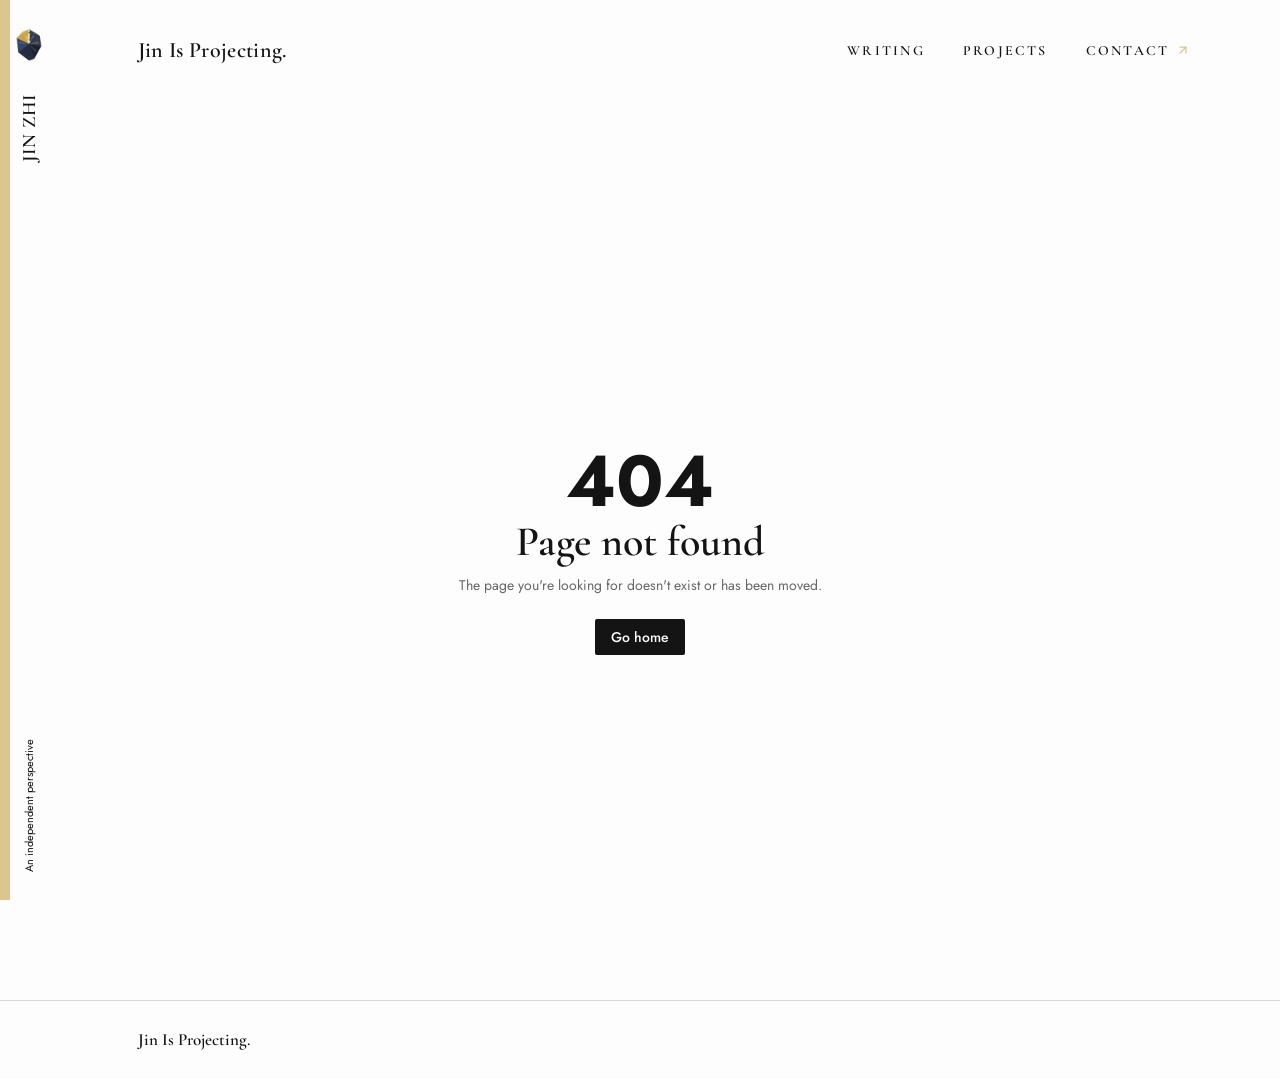
<file: index.html>
<!DOCTYPE html><html lang="en"><head><meta charSet="utf-8"/><meta name="viewport" content="width=device-width, initial-scale=1"/><link rel="preload" as="image" href="/images/jin-zhi-logo.png"/><link rel="preload" as="image" href="/images/jin-zhi-portrait-final.png" fetchPriority="high"/><link rel="stylesheet" href="/assets/styles-DPzGCsmP.css" data-precedence="default"/><link rel="stylesheet" href="https://fonts.googleapis.com/css2?family=Cormorant+Garamond:ital,wght@0,400;0,500;0,600;1,500;1,600&amp;family=Jost:wght@400;500;600&amp;display=swap" data-precedence="default"/><title>Jin Zhi</title><meta name="author" content="Jin Zhi"/><meta name="description" content="Jin Zhi — cross-border private-market investing, venture capital, and entrepreneurship."/><meta property="og:title" content="Jin Zhi"/><meta property="og:description" content="An independent perspective on capital, markets, and building businesses."/><meta property="og:type" content="website"/><meta name="twitter:card" content="summary_large_image"/><link rel="modulepreload" href="/assets/index-2A2BL5ZS.js"/><link rel="modulepreload" href="/assets/button-BegHO7_R.js"/><link rel="modulepreload" href="/assets/writing_._slug-DLvlsj9H.js"/><link rel="modulepreload" href="/assets/preload-helper-8XwFB1vK.js"/><link rel="modulepreload" href="/assets/useMatch-ZSYUp_wo.js"/><link rel="modulepreload" href="/assets/writing-dgjaI4VH.js"/><link rel="modulepreload" href="/assets/routes-e1WVbTnw.js"/><link rel="modulepreload" href="/assets/writing-index-DXWH7RL2.js"/><link rel="icon" href="/favicon.png" type="image/png"/><link rel="icon" href="/favicon.ico" sizes="48x48"/><link rel="apple-touch-icon" href="/apple-touch-icon.png"/><link rel="preconnect" href="https://fonts.googleapis.com"/><link rel="preconnect" href="https://fonts.gstatic.com" crossorigin="anonymous"/></head><body><a class="site-spine active" aria-label="Jin Zhi home" href="/" data-status="active" aria-current="page"><span aria-hidden="true"><img class="spine-logo" src="/images/jin-zhi-logo.png" alt=""/></span><span>JIN ZHI</span><span class="spine-caption">An independent perspective</span></a><header class="site-header"><a class="wordmark active" href="/" data-status="active" aria-current="page">Jin Is Projecting.</a><nav aria-label="Main navigation" class="site-nav"><a class="nav-link" href="/writing/">Writing</a><a class="nav-link" href="/projects/">Projects</a><a class="nav-link nav-contact active" href="/#connect" data-status="active" aria-current="page">Contact<svg xmlns="http://www.w3.org/2000/svg" width="14" height="14" viewBox="0 0 24 24" fill="none" stroke="currentColor" stroke-width="2.25" stroke-linecap="round" stroke-linejoin="round" class="lucide lucide-arrow-up-right" aria-hidden="true"><path d="M7 7h10v10"></path><path d="M7 17 17 7"></path></svg></a></nav><button class="inline-flex items-center justify-center gap-2 whitespace-nowrap rounded-md text-sm font-medium cursor-pointer transition-colors focus-visible:outline-none focus-visible:ring-1 focus-visible:ring-ring disabled:pointer-events-none disabled:opacity-50 disabled:cursor-not-allowed [&amp;_svg]:pointer-events-none [&amp;_svg]:size-4 [&amp;_svg]:shrink-0 hover:bg-accent hover:text-accent-foreground h-9 w-9 mobile-menu" aria-label="Open menu" aria-expanded="false"><svg xmlns="http://www.w3.org/2000/svg" width="24" height="24" viewBox="0 0 24 24" fill="none" stroke="currentColor" stroke-width="2" stroke-linecap="round" stroke-linejoin="round" class="lucide lucide-menu" aria-hidden="true"><path d="M4 5h16"></path><path d="M4 12h16"></path><path d="M4 19h16"></path></svg></button></header><!--$--><main class="personal-home"><section class="personal-intro" aria-labelledby="personal-name"><h1 id="personal-name" aria-label="Jin Zhi"><span aria-hidden="true"><span class="name-j">J</span><span class="name-i name-i-first">ı</span>n Zh<span class="name-i">ı</span><span class="name-period" aria-hidden="true"></span></span></h1><div class="intro-bottom"><div class="intro-statement"><p>I’m Jin.</p><p>I’m drawn to the intersection of capital, technology, and human ambition, especially across <a href="/writing/?category=cross-border">Asia and the US</a>.</p><p>What I’ve done and what I’m still <span class="intro-nobreak">working toward span</span><br/>consulting, startups, international economic policy, <span class="intro-nobreak">and private market investing.</span></p><p>Here, I share my <a href="/projects/">ideas</a>, <a href="/writing/">observations</a>, and <a href="/writing/">memes</a> along the way.</p></div><div class="portrait-column"><div class="portrait-space"><img class="portrait-image" src="/images/jin-zhi-portrait-final.png" alt="Jin Zhi" width="1080" height="1445" fetchPriority="high"/></div><div class="portrait-social"><a class="social-item" href="https://www.linkedin.com/in/jin-zhi" target="_blank" rel="noreferrer"><svg xmlns="http://www.w3.org/2000/svg" width="15" height="15" viewBox="0 0 24 24" fill="none" stroke="currentColor" stroke-width="2" stroke-linecap="round" stroke-linejoin="round" class="lucide lucide-linkedin" aria-hidden="true"><path d="M16 8a6 6 0 0 1 6 6v7h-4v-7a2 2 0 0 0-2-2 2 2 0 0 0-2 2v7h-4v-7a6 6 0 0 1 6-6z"></path><rect width="4" height="12" x="2" y="9"></rect><circle cx="4" cy="4" r="2"></circle></svg>LinkedIn</a><a class="social-item" href="mailto:jz3938@columbia.edu"><svg xmlns="http://www.w3.org/2000/svg" width="15" height="15" viewBox="0 0 24 24" fill="none" stroke="currentColor" stroke-width="2" stroke-linecap="round" stroke-linejoin="round" class="lucide lucide-mail" aria-hidden="true"><path d="m22 7-8.991 5.727a2 2 0 0 1-2.009 0L2 7"></path><rect x="2" y="4" width="20" height="16" rx="2"></rect></svg>Email</a><a class="social-item" href="https://substack.com/@jinssesame" target="_blank" rel="noreferrer"><svg viewBox="0 0 24 24" width="14" height="14" fill="currentColor" aria-hidden="true"><path d="M22.539 8.242H1.46V5.406h21.08v2.836zM1.46 10.812V24L12 18.11 22.54 24V10.812H1.46zM22.54 0H1.46v2.836h21.08V0z"></path></svg>Substack</a><a class="social-item" href="https://www.instagram.com/jinzhi0107/" target="_blank" rel="noreferrer"><svg xmlns="http://www.w3.org/2000/svg" width="15" height="15" viewBox="0 0 24 24" fill="none" stroke="currentColor" stroke-width="2" stroke-linecap="round" stroke-linejoin="round" class="lucide lucide-instagram" aria-hidden="true"><rect width="20" height="20" x="2" y="2" rx="5" ry="5"></rect><path d="M16 11.37A4 4 0 1 1 12.63 8 4 4 0 0 1 16 11.37z"></path><line x1="17.5" x2="17.51" y1="6.5" y2="6.5"></line></svg>Instagram</a><a class="social-item" href="https://x.com/JinZhi_NYC" target="_blank" rel="noreferrer"><svg viewBox="0 0 24 24" width="14" height="14" fill="currentColor" aria-hidden="true"><path d="M18.244 2.25h3.308l-7.227 8.26 8.502 11.24H16.17l-5.214-6.817L4.99 21.75H1.68l7.73-8.835L1.254 2.25H8.08l4.713 6.231 5.45-6.231Zm-1.161 17.52h1.833L7.084 4.126H5.117l11.966 15.644Z"></path></svg>X</a><button type="button" class="social-item" title="WeChat ID: JinChih0107 — click to copy" aria-label="Copy WeChat ID JinChih0107 to clipboard"><svg viewBox="0 0 24 24" width="15" height="15" fill="currentColor" aria-hidden="true"><path d="M8.691 2.188C3.891 2.188 0 5.476 0 9.53c0 2.212 1.17 4.203 3.002 5.55a.59.59 0 0 1 .213.665l-.39 1.48c-.019.07-.048.141-.048.213 0 .163.13.295.29.295a.326.326 0 0 0 .167-.054l1.903-1.114a.864.864 0 0 1 .717-.098 10.16 10.16 0 0 0 2.837.403c.276 0 .543-.027.811-.05-.857-2.578.157-4.972 1.932-6.446 1.703-1.415 3.882-1.98 5.853-1.838-.576-3.583-4.196-6.348-8.596-6.348zM5.785 5.991c.642 0 1.162.529 1.162 1.18a1.17 1.17 0 0 1-1.162 1.178A1.17 1.17 0 0 1 4.623 7.17c0-.651.52-1.18 1.162-1.18zm5.813 0c.642 0 1.162.529 1.162 1.18a1.17 1.17 0 0 1-1.162 1.178 1.17 1.17 0 0 1-1.162-1.178c0-.651.52-1.18 1.162-1.18zm5.34 2.867c-1.797-.052-3.746.512-5.28 1.786-1.72 1.428-2.687 3.72-1.78 6.22.942 2.453 3.666 4.229 6.884 4.229.826 0 1.622-.12 2.361-.336a.722.722 0 0 1 .598.082l1.584.926a.272.272 0 0 0 .14.047c.134 0 .24-.111.24-.247 0-.06-.023-.12-.038-.177l-.327-1.233a.582.582 0 0 1-.023-.156.49.49 0 0 1 .201-.398C23.024 18.48 24 16.82 24 14.98c0-3.21-2.931-5.837-6.656-6.088V8.89c-.135-.01-.27-.027-.407-.03zm-2.53 3.274c.535 0 .969.44.969.982a.976.976 0 0 1-.969.983.976.976 0 0 1-.969-.983c0-.542.434-.982.97-.982zm4.844 0c.535 0 .969.44.969.982a.976.976 0 0 1-.969.983.976.976 0 0 1-.969-.983c0-.542.434-.982.969-.982z"></path></svg>WeChat</button></div></div></div></section><section class="home-archive" aria-labelledby="archive-title"><div class="archive-top"><span class="eyebrow" id="archive-title">The index</span></div><div class="archive-columns"><section class="archive-column"><a class="inline-flex items-center justify-center gap-2 whitespace-nowrap rounded-md text-sm font-medium cursor-pointer transition-colors focus-visible:outline-none focus-visible:ring-1 focus-visible:ring-ring disabled:pointer-events-none disabled:opacity-50 disabled:cursor-not-allowed [&amp;_svg]:pointer-events-none [&amp;_svg]:size-4 [&amp;_svg]:shrink-0 text-primary underline-offset-4 hover:underline h-9 px-4 py-2 archive-link" href="/writing/"><h2>Writing</h2><svg xmlns="http://www.w3.org/2000/svg" width="24" height="24" viewBox="0 0 24 24" fill="none" stroke="currentColor" stroke-width="2" stroke-linecap="round" stroke-linejoin="round" class="lucide lucide-arrow-up-right" aria-hidden="true"><path d="M7 7h10v10"></path><path d="M7 17 17 7"></path></svg></a><div class="writing-index"><nav class="writing-categories" aria-label="Article categories"><a class="inline-flex items-center justify-center gap-2 whitespace-nowrap rounded-md text-sm font-medium cursor-pointer transition-colors focus-visible:outline-none focus-visible:ring-1 focus-visible:ring-ring disabled:pointer-events-none disabled:opacity-50 disabled:cursor-not-allowed [&amp;_svg]:pointer-events-none [&amp;_svg]:size-4 [&amp;_svg]:shrink-0 text-primary underline-offset-4 hover:underline h-9 px-4 py-2 category-link" href="/writing/?category=cross-border">Cross-border Observations<svg xmlns="http://www.w3.org/2000/svg" width="24" height="24" viewBox="0 0 24 24" fill="none" stroke="currentColor" stroke-width="2" stroke-linecap="round" stroke-linejoin="round" class="lucide lucide-arrow-up-right" aria-hidden="true"><path d="M7 7h10v10"></path><path d="M7 17 17 7"></path></svg></a><a class="inline-flex items-center justify-center gap-2 whitespace-nowrap rounded-md text-sm font-medium cursor-pointer transition-colors focus-visible:outline-none focus-visible:ring-1 focus-visible:ring-ring disabled:pointer-events-none disabled:opacity-50 disabled:cursor-not-allowed [&amp;_svg]:pointer-events-none [&amp;_svg]:size-4 [&amp;_svg]:shrink-0 text-primary underline-offset-4 hover:underline h-9 px-4 py-2 category-link" href="/writing/?category=companies">Company Observations<svg xmlns="http://www.w3.org/2000/svg" width="24" height="24" viewBox="0 0 24 24" fill="none" stroke="currentColor" stroke-width="2" stroke-linecap="round" stroke-linejoin="round" class="lucide lucide-arrow-up-right" aria-hidden="true"><path d="M7 7h10v10"></path><path d="M7 17 17 7"></path></svg></a><a class="inline-flex items-center justify-center gap-2 whitespace-nowrap rounded-md text-sm font-medium cursor-pointer transition-colors focus-visible:outline-none focus-visible:ring-1 focus-visible:ring-ring disabled:pointer-events-none disabled:opacity-50 disabled:cursor-not-allowed [&amp;_svg]:pointer-events-none [&amp;_svg]:size-4 [&amp;_svg]:shrink-0 text-primary underline-offset-4 hover:underline h-9 px-4 py-2 category-link" href="/writing/?category=personal">Personal Essays<svg xmlns="http://www.w3.org/2000/svg" width="24" height="24" viewBox="0 0 24 24" fill="none" stroke="currentColor" stroke-width="2" stroke-linecap="round" stroke-linejoin="round" class="lucide lucide-arrow-up-right" aria-hidden="true"><path d="M7 7h10v10"></path><path d="M7 17 17 7"></path></svg></a></nav></div></section><section class="archive-column"><a class="inline-flex items-center justify-center gap-2 whitespace-nowrap rounded-md text-sm font-medium cursor-pointer transition-colors focus-visible:outline-none focus-visible:ring-1 focus-visible:ring-ring disabled:pointer-events-none disabled:opacity-50 disabled:cursor-not-allowed [&amp;_svg]:pointer-events-none [&amp;_svg]:size-4 [&amp;_svg]:shrink-0 text-primary underline-offset-4 hover:underline h-9 px-4 py-2 archive-link" href="/projects/"><h2>Projects</h2><svg xmlns="http://www.w3.org/2000/svg" width="24" height="24" viewBox="0 0 24 24" fill="none" stroke="currentColor" stroke-width="2" stroke-linecap="round" stroke-linejoin="round" class="lucide lucide-arrow-up-right" aria-hidden="true"><path d="M7 7h10v10"></path><path d="M7 17 17 7"></path></svg></a><div class="project-entries"><a class="project-entry" href="/projects/#bluelink"><span>BlueLink</span><span class="project-end"><small>Project details</small><svg xmlns="http://www.w3.org/2000/svg" width="18" height="18" viewBox="0 0 24 24" fill="none" stroke="currentColor" stroke-width="2" stroke-linecap="round" stroke-linejoin="round" class="lucide lucide-arrow-up-right" aria-hidden="true"><path d="M7 7h10v10"></path><path d="M7 17 17 7"></path></svg></span></a><a class="project-entry" href="/projects/#lumestone"><span>Lumestone</span><span class="project-end"><small>Project details</small><svg xmlns="http://www.w3.org/2000/svg" width="18" height="18" viewBox="0 0 24 24" fill="none" stroke="currentColor" stroke-width="2" stroke-linecap="round" stroke-linejoin="round" class="lucide lucide-arrow-up-right" aria-hidden="true"><path d="M7 7h10v10"></path><path d="M7 17 17 7"></path></svg></span></a></div></section></div><div class="archive-recent"><section class="recent-writing has-articles" aria-label="Recent articles"><div class="recent-heading"><h3><a href="/writing/">Recent articles</a></h3></div><div class="article-entries"><a class="inline-flex items-center justify-center gap-2 whitespace-nowrap rounded-md text-sm font-medium cursor-pointer transition-colors focus-visible:outline-none focus-visible:ring-1 focus-visible:ring-ring disabled:pointer-events-none disabled:opacity-50 disabled:cursor-not-allowed [&amp;_svg]:pointer-events-none [&amp;_svg]:size-4 [&amp;_svg]:shrink-0 text-primary underline-offset-4 hover:underline h-9 px-4 py-2 article-entry" href="/writing/invertix-ai-workers-in-energy/"><span><span class="article-entry-title">A First Look at Invertix: Betting on AI Workers in Energy</span><span class="article-entry-meta">Company Observations<!-- --> · <time dateTime="2026-10-26">October 26, 2026</time></span></span><svg xmlns="http://www.w3.org/2000/svg" width="24" height="24" viewBox="0 0 24 24" fill="none" stroke="currentColor" stroke-width="2" stroke-linecap="round" stroke-linejoin="round" class="lucide lucide-arrow-up-right" aria-hidden="true"><path d="M7 7h10v10"></path><path d="M7 17 17 7"></path></svg></a><a class="inline-flex items-center justify-center gap-2 whitespace-nowrap rounded-md text-sm font-medium cursor-pointer transition-colors focus-visible:outline-none focus-visible:ring-1 focus-visible:ring-ring disabled:pointer-events-none disabled:opacity-50 disabled:cursor-not-allowed [&amp;_svg]:pointer-events-none [&amp;_svg]:size-4 [&amp;_svg]:shrink-0 text-primary underline-offset-4 hover:underline h-9 px-4 py-2 article-entry" href="/writing/yc-fall-2026-screen/"><span><span class="article-entry-title">I Screened YC&#x27;s Fall 2026 Batch: 142 In, 5 Out</span><span class="article-entry-meta">Company Observations<!-- --> · <time dateTime="2026-10-18">October 18, 2026</time></span></span><svg xmlns="http://www.w3.org/2000/svg" width="24" height="24" viewBox="0 0 24 24" fill="none" stroke="currentColor" stroke-width="2" stroke-linecap="round" stroke-linejoin="round" class="lucide lucide-arrow-up-right" aria-hidden="true"><path d="M7 7h10v10"></path><path d="M7 17 17 7"></path></svg></a></div></section></div></section><section class="home-connect" id="connect" aria-labelledby="connect-title"><div class="connect-head"><span class="eyebrow">An open conversation</span><h2 id="connect-title">Let’s connect.</h2><p>Across markets, ideas, and new possibilities.</p></div><div class="contact-layout"><section class="contact-options"><span class="eyebrow">FIND A TIME</span><h2>A meeting of minds.</h2><p>Investing, building, or a different point of view.</p><a href="https://calendly.com/jinzhi/coffee-chat" target="_blank" rel="noreferrer" class="inline-flex items-center justify-center gap-2 whitespace-nowrap rounded-md text-sm font-medium cursor-pointer transition-colors focus-visible:outline-none focus-visible:ring-1 focus-visible:ring-ring disabled:pointer-events-none disabled:opacity-50 disabled:cursor-not-allowed [&amp;_svg]:pointer-events-none [&amp;_svg]:size-4 [&amp;_svg]:shrink-0 border border-input bg-background shadow-sm hover:bg-accent hover:text-accent-foreground h-9 px-4 py-2"><svg xmlns="http://www.w3.org/2000/svg" width="16" height="16" viewBox="0 0 24 24" fill="none" stroke="currentColor" stroke-width="2" stroke-linecap="round" stroke-linejoin="round" class="lucide lucide-calendar-days" aria-hidden="true"><path d="M8 2v4"></path><path d="M16 2v4"></path><rect width="18" height="18" x="3" y="4" rx="2"></rect><path d="M3 10h18"></path><path d="M8 14h.01"></path><path d="M12 14h.01"></path><path d="M16 14h.01"></path><path d="M8 18h.01"></path><path d="M12 18h.01"></path><path d="M16 18h.01"></path></svg>Book a conversation<svg xmlns="http://www.w3.org/2000/svg" width="16" height="16" viewBox="0 0 24 24" fill="none" stroke="currentColor" stroke-width="2" stroke-linecap="round" stroke-linejoin="round" class="lucide lucide-arrow-up-right" aria-hidden="true"><path d="M7 7h10v10"></path><path d="M7 17 17 7"></path></svg></a></section><section class="contact-message"><span class="eyebrow">DROP A NOTE</span><h2>What’s on your mind?</h2><form><div class="contact-form-row"><div><label class="text-sm font-medium leading-none peer-disabled:cursor-not-allowed peer-disabled:opacity-70" for="contact-name">Name</label><input class="flex h-9 w-full rounded-md border border-input bg-transparent px-3 py-1 text-base shadow-sm transition-colors file:border-0 file:bg-transparent file:text-sm file:font-medium file:text-foreground placeholder:text-muted-foreground focus-visible:outline-none focus-visible:ring-1 focus-visible:ring-ring disabled:cursor-not-allowed disabled:opacity-50 md:text-sm" id="contact-name" autoComplete="name" placeholder="Your name" name="name"/></div><div><label class="text-sm font-medium leading-none peer-disabled:cursor-not-allowed peer-disabled:opacity-70" for="contact-email">Email</label><input type="email" class="flex h-9 w-full rounded-md border border-input bg-transparent px-3 py-1 text-base shadow-sm transition-colors file:border-0 file:bg-transparent file:text-sm file:font-medium file:text-foreground placeholder:text-muted-foreground focus-visible:outline-none focus-visible:ring-1 focus-visible:ring-ring disabled:cursor-not-allowed disabled:opacity-50 md:text-sm" id="contact-email" autoComplete="email" placeholder="you@example.com" name="email"/></div></div><div><label class="text-sm font-medium leading-none peer-disabled:cursor-not-allowed peer-disabled:opacity-70" for="contact-message">Message</label><textarea class="flex min-h-[60px] w-full rounded-md border border-input bg-transparent px-3 py-2 text-base shadow-sm placeholder:text-muted-foreground focus-visible:outline-none focus-visible:ring-1 focus-visible:ring-ring disabled:cursor-not-allowed disabled:opacity-50 md:text-sm" id="contact-message" name="message" rows="5" placeholder="Your thoughts, question, or introduction…"></textarea></div><div class="contact-submit"><button class="inline-flex items-center justify-center gap-2 whitespace-nowrap rounded-md text-sm font-medium cursor-pointer transition-colors focus-visible:outline-none focus-visible:ring-1 focus-visible:ring-ring disabled:pointer-events-none disabled:opacity-50 disabled:cursor-not-allowed [&amp;_svg]:pointer-events-none [&amp;_svg]:size-4 [&amp;_svg]:shrink-0 bg-primary text-primary-foreground shadow hover:bg-primary/90 h-9 px-4 py-2"><svg xmlns="http://www.w3.org/2000/svg" width="16" height="16" viewBox="0 0 24 24" fill="none" stroke="currentColor" stroke-width="2" stroke-linecap="round" stroke-linejoin="round" class="lucide lucide-send" aria-hidden="true"><path d="M14.536 21.686a.5.5 0 0 0 .937-.024l6.5-19a.496.496 0 0 0-.635-.635l-19 6.5a.5.5 0 0 0-.024.937l7.93 3.18a2 2 0 0 1 1.112 1.11z"></path><path d="m21.854 2.147-10.94 10.939"></path></svg>Send message</button></div></form></section></div><a class="contact-social" href="https://github.com/jinisprojecting" target="_blank" rel="noreferrer"><span>GitHub</span><small>@jinisprojecting</small><svg xmlns="http://www.w3.org/2000/svg" width="18" height="18" viewBox="0 0 24 24" fill="none" stroke="currentColor" stroke-width="2" stroke-linecap="round" stroke-linejoin="round" class="lucide lucide-arrow-up-right" aria-hidden="true"><path d="M7 7h10v10"></path><path d="M7 17 17 7"></path></svg></a></section></main><script>(function(a,f){let l;try{l=JSON.parse(sessionStorage.getItem(a)||"{}")}catch{return}const n=l?.[f||history.state?.__TSR_key];let c=!1;for(const t in n){const e=n[t],o=e?.scrollX,s=e?.scrollY;if(Number.isFinite(o)&&Number.isFinite(s)){if(t==="window")scrollTo(o,s),c=!0;else if(t)try{const r=document.querySelector(t);r&&(r.scrollLeft=o,r.scrollTop=s)}catch{}}}if(c)return;const i=location.hash.slice(1);if(i){const t=history.state?.__hashScrollIntoViewOptions??!0;if(t){const e=document.getElementById(i);e&&e.scrollIntoView(t)}return}scrollTo(0,0)})("tsr-scroll-restoration-v1_3");document.currentScript.remove()</script><!--/$--><footer class="site-footer"><a class="footer-name active" href="/" data-status="active" aria-current="page">Jin Is Projecting.</a></footer><script data-tsr-stream-part="">(self.$R=self.$R||{})["tsr"]=[];self.$_TSR={h(){this.hydrated=!0,this.c()},e(){this.streamEnded=!0,this.c()},c(){this.hydrated&&this.streamEnded&&(delete self.$_TSR,delete self.$R.tsr)},p(e){this.initialized?e():this.buffer.push(e)},buffer:[]};$_TSR.router=($R=>$R[0]={manifest:$R[1]={routes:$R[2]={__root__:$R[3]={preloads:$R[4]=["/assets/index-2A2BL5ZS.js","/assets/button-BegHO7_R.js","/assets/writing_._slug-DLvlsj9H.js","/assets/preload-helper-8XwFB1vK.js","/assets/useMatch-ZSYUp_wo.js","/assets/writing-dgjaI4VH.js"],scripts:$R[5]=[$R[6]={attrs:$R[7]={type:"module",async:!0,src:"/assets/index-2A2BL5ZS.js"}}]},"/":$R[8]={preloads:$R[9]=["/assets/routes-e1WVbTnw.js","/assets/writing-index-DXWH7RL2.js"]}}},matches:$R[10]=[$R[11]={i:"__root__ ",u:1793314728497,s:"success",ssr:!0},$R[12]={i:"  ",u:1793314728497,s:"success",ssr:!0}]})($R["tsr"]);$_TSR.e();{let s=document.currentScript,p;while((p=s.previousElementSibling)&&p.hasAttribute('data-tsr-stream-part'))p.remove();s.remove()}</script><script type="module" async="" src="/assets/index-2A2BL5ZS.js"></script><script>document.currentScript.remove();/*$tsr-stream-boundary*/</script></body></html>
</file>
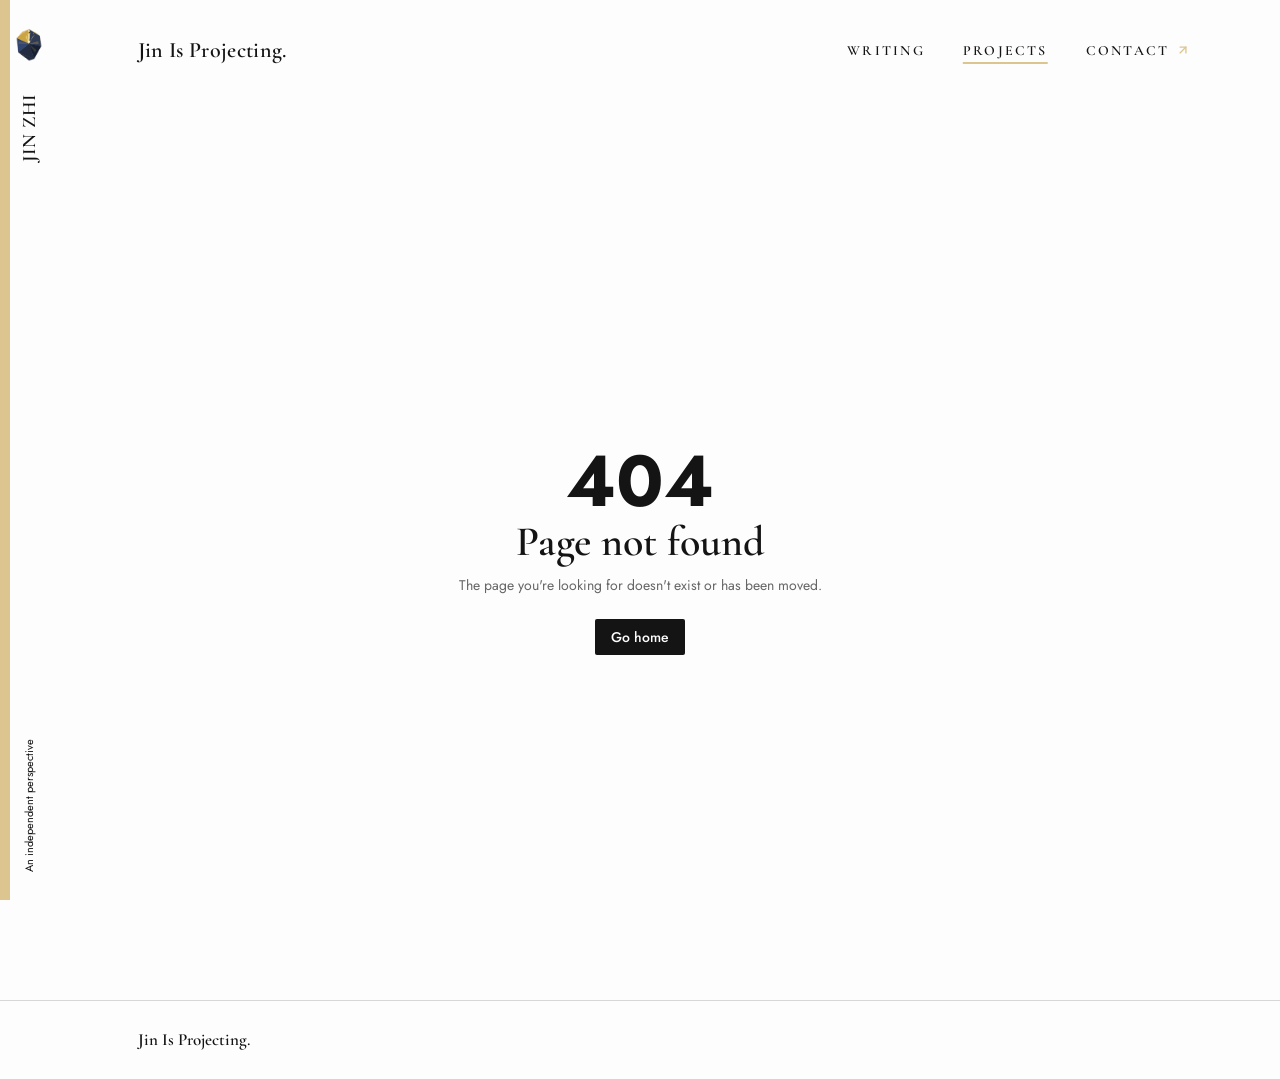
<file: projects/index.html>
<!DOCTYPE html><html lang="en"><head><meta charSet="utf-8"/><meta name="viewport" content="width=device-width, initial-scale=1"/><link rel="preload" as="image" href="/images/jin-zhi-logo.png"/><link rel="stylesheet" href="/assets/styles-DPzGCsmP.css" data-precedence="default"/><link rel="stylesheet" href="https://fonts.googleapis.com/css2?family=Cormorant+Garamond:ital,wght@0,400;0,500;0,600;1,500;1,600&amp;family=Jost:wght@400;500;600&amp;display=swap" data-precedence="default"/><title>Projects — Jin Zhi</title><meta name="author" content="Jin Zhi"/><meta name="description" content="Private markets, venture capital, and entrepreneurship — Jin Zhi’s areas of work."/><meta property="og:title" content="Projects — Jin Zhi"/><meta property="og:description" content="Work across capital, markets, and building businesses."/><meta property="og:type" content="website"/><meta name="twitter:card" content="summary_large_image"/><link rel="modulepreload" href="/assets/index-2A2BL5ZS.js"/><link rel="modulepreload" href="/assets/button-BegHO7_R.js"/><link rel="modulepreload" href="/assets/writing_._slug-DLvlsj9H.js"/><link rel="modulepreload" href="/assets/preload-helper-8XwFB1vK.js"/><link rel="modulepreload" href="/assets/useMatch-ZSYUp_wo.js"/><link rel="modulepreload" href="/assets/writing-dgjaI4VH.js"/><link rel="modulepreload" href="/assets/projects-_J7zJGtK.js"/><link rel="icon" href="/favicon.png" type="image/png"/><link rel="icon" href="/favicon.ico" sizes="48x48"/><link rel="apple-touch-icon" href="/apple-touch-icon.png"/><link rel="preconnect" href="https://fonts.googleapis.com"/><link rel="preconnect" href="https://fonts.gstatic.com" crossorigin="anonymous"/></head><body><a class="site-spine" aria-label="Jin Zhi home" href="/"><span aria-hidden="true"><img class="spine-logo" src="/images/jin-zhi-logo.png" alt=""/></span><span>JIN ZHI</span><span class="spine-caption">An independent perspective</span></a><header class="site-header"><a class="wordmark" href="/">Jin Is Projecting.</a><nav aria-label="Main navigation" class="site-nav"><a class="nav-link" href="/writing/">Writing</a><a class="nav-link active" href="/projects/" data-status="active" aria-current="page">Projects</a><a class="nav-link nav-contact" href="/#connect">Contact<svg xmlns="http://www.w3.org/2000/svg" width="14" height="14" viewBox="0 0 24 24" fill="none" stroke="currentColor" stroke-width="2.25" stroke-linecap="round" stroke-linejoin="round" class="lucide lucide-arrow-up-right" aria-hidden="true"><path d="M7 7h10v10"></path><path d="M7 17 17 7"></path></svg></a></nav><button class="inline-flex items-center justify-center gap-2 whitespace-nowrap rounded-md text-sm font-medium cursor-pointer transition-colors focus-visible:outline-none focus-visible:ring-1 focus-visible:ring-ring disabled:pointer-events-none disabled:opacity-50 disabled:cursor-not-allowed [&amp;_svg]:pointer-events-none [&amp;_svg]:size-4 [&amp;_svg]:shrink-0 hover:bg-accent hover:text-accent-foreground h-9 w-9 mobile-menu" aria-label="Open menu" aria-expanded="false"><svg xmlns="http://www.w3.org/2000/svg" width="24" height="24" viewBox="0 0 24 24" fill="none" stroke="currentColor" stroke-width="2" stroke-linecap="round" stroke-linejoin="round" class="lucide lucide-menu" aria-hidden="true"><path d="M4 5h16"></path><path d="M4 12h16"></path><path d="M4 19h16"></path></svg></button></header><!--$--><main class="content-page"><section class="page-intro"><div class="eyebrow">PROJECTS</div><h1>In the making.</h1><p>What I&#x27;m working on now. More on the way.</p></section><div class="publication-note"><span class="eyebrow">SELECTED WORK</span><section class="project-detail" id="bluelink"><h2>BlueLink</h2><p>Rethinking how blue-collar workers get hired.</p></section><section class="project-detail" id="lumestone"><h2>Lumestone</h2><p>Helping deals cross the Pacific.</p></section></div></main><script>(function(a,f){let l;try{l=JSON.parse(sessionStorage.getItem(a)||"{}")}catch{return}const n=l?.[f||history.state?.__TSR_key];let c=!1;for(const t in n){const e=n[t],o=e?.scrollX,s=e?.scrollY;if(Number.isFinite(o)&&Number.isFinite(s)){if(t==="window")scrollTo(o,s),c=!0;else if(t)try{const r=document.querySelector(t);r&&(r.scrollLeft=o,r.scrollTop=s)}catch{}}}if(c)return;const i=location.hash.slice(1);if(i){const t=history.state?.__hashScrollIntoViewOptions??!0;if(t){const e=document.getElementById(i);e&&e.scrollIntoView(t)}return}scrollTo(0,0)})("tsr-scroll-restoration-v1_3");document.currentScript.remove()</script><!--/$--><footer class="site-footer"><a class="footer-name" href="/">Jin Is Projecting.</a></footer><script data-tsr-stream-part="">(self.$R=self.$R||{})["tsr"]=[];self.$_TSR={h(){this.hydrated=!0,this.c()},e(){this.streamEnded=!0,this.c()},c(){this.hydrated&&this.streamEnded&&(delete self.$_TSR,delete self.$R.tsr)},p(e){this.initialized?e():this.buffer.push(e)},buffer:[]};$_TSR.router=($R=>$R[0]={manifest:$R[1]={routes:$R[2]={__root__:$R[3]={preloads:$R[4]=["/assets/index-2A2BL5ZS.js","/assets/button-BegHO7_R.js","/assets/writing_._slug-DLvlsj9H.js","/assets/preload-helper-8XwFB1vK.js","/assets/useMatch-ZSYUp_wo.js","/assets/writing-dgjaI4VH.js"],scripts:$R[5]=[$R[6]={attrs:$R[7]={type:"module",async:!0,src:"/assets/index-2A2BL5ZS.js"}}]},"/projects":$R[8]={preloads:$R[9]=["/assets/projects-_J7zJGtK.js"]}}},matches:$R[10]=[$R[11]={i:"__root__ ",u:1793314728620,s:"success",ssr:!0},$R[12]={i:" projects projects",u:1793314728620,s:"success",ssr:!0}]})($R["tsr"]);$_TSR.e();{let s=document.currentScript,p;while((p=s.previousElementSibling)&&p.hasAttribute('data-tsr-stream-part'))p.remove();s.remove()}</script><script type="module" async="" src="/assets/index-2A2BL5ZS.js"></script><script>document.currentScript.remove();/*$tsr-stream-boundary*/</script></body></html>
</file>
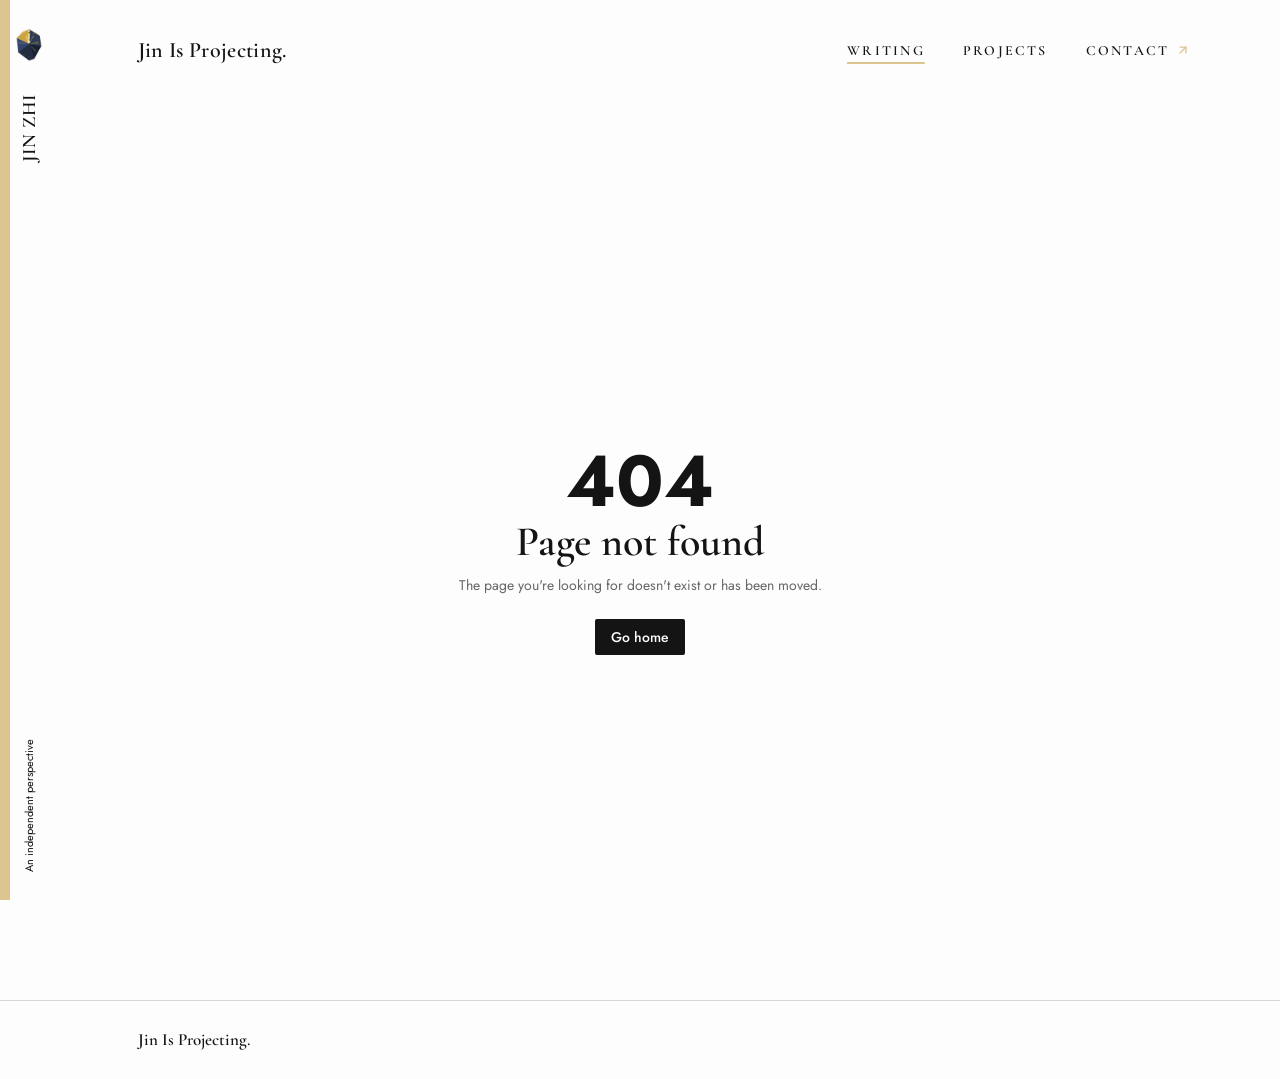
<file: writing/index.html>
<!DOCTYPE html><html lang="en"><head><meta charSet="utf-8"/><meta name="viewport" content="width=device-width, initial-scale=1"/><link rel="preload" as="image" href="/images/jin-zhi-logo.png"/><link rel="stylesheet" href="/assets/styles-DPzGCsmP.css" data-precedence="default"/><link rel="stylesheet" href="https://fonts.googleapis.com/css2?family=Cormorant+Garamond:ital,wght@0,400;0,500;0,600;1,500;1,600&amp;family=Jost:wght@400;500;600&amp;display=swap" data-precedence="default"/><title>Writing — Jin Zhi</title><meta name="author" content="Jin Zhi"/><meta name="description" content="A notebook on markets, venture capital, and entrepreneurship by Jin Zhi."/><meta property="og:title" content="Writing — Jin Zhi"/><meta property="og:description" content="An independent perspective on markets and building businesses."/><meta property="og:type" content="website"/><meta name="twitter:card" content="summary_large_image"/><link rel="modulepreload" href="/assets/index-2A2BL5ZS.js"/><link rel="modulepreload" href="/assets/button-BegHO7_R.js"/><link rel="modulepreload" href="/assets/writing_._slug-DLvlsj9H.js"/><link rel="modulepreload" href="/assets/preload-helper-8XwFB1vK.js"/><link rel="modulepreload" href="/assets/useMatch-ZSYUp_wo.js"/><link rel="modulepreload" href="/assets/writing-dgjaI4VH.js"/><link rel="modulepreload" href="/assets/writing--snJagBZ.js"/><link rel="modulepreload" href="/assets/writing-index-DXWH7RL2.js"/><link rel="icon" href="/favicon.png" type="image/png"/><link rel="icon" href="/favicon.ico" sizes="48x48"/><link rel="apple-touch-icon" href="/apple-touch-icon.png"/><link rel="preconnect" href="https://fonts.googleapis.com"/><link rel="preconnect" href="https://fonts.gstatic.com" crossorigin="anonymous"/></head><body><a class="site-spine" aria-label="Jin Zhi home" href="/"><span aria-hidden="true"><img class="spine-logo" src="/images/jin-zhi-logo.png" alt=""/></span><span>JIN ZHI</span><span class="spine-caption">An independent perspective</span></a><header class="site-header"><a class="wordmark" href="/">Jin Is Projecting.</a><nav aria-label="Main navigation" class="site-nav"><a class="nav-link active" href="/writing/" data-status="active" aria-current="page">Writing</a><a class="nav-link" href="/projects/">Projects</a><a class="nav-link nav-contact" href="/#connect">Contact<svg xmlns="http://www.w3.org/2000/svg" width="14" height="14" viewBox="0 0 24 24" fill="none" stroke="currentColor" stroke-width="2.25" stroke-linecap="round" stroke-linejoin="round" class="lucide lucide-arrow-up-right" aria-hidden="true"><path d="M7 7h10v10"></path><path d="M7 17 17 7"></path></svg></a></nav><button class="inline-flex items-center justify-center gap-2 whitespace-nowrap rounded-md text-sm font-medium cursor-pointer transition-colors focus-visible:outline-none focus-visible:ring-1 focus-visible:ring-ring disabled:pointer-events-none disabled:opacity-50 disabled:cursor-not-allowed [&amp;_svg]:pointer-events-none [&amp;_svg]:size-4 [&amp;_svg]:shrink-0 hover:bg-accent hover:text-accent-foreground h-9 w-9 mobile-menu" aria-label="Open menu" aria-expanded="false"><svg xmlns="http://www.w3.org/2000/svg" width="24" height="24" viewBox="0 0 24 24" fill="none" stroke="currentColor" stroke-width="2" stroke-linecap="round" stroke-linejoin="round" class="lucide lucide-menu" aria-hidden="true"><path d="M4 5h16"></path><path d="M4 12h16"></path><path d="M4 19h16"></path></svg></button></header><!--$--><main class="content-page writing-page"><section class="page-intro"><div class="eyebrow">WRITING</div><h1>Open sesame.</h1><p>Things I can&#x27;t stop thinking about...</p></section><div class="writing-index"><nav class="writing-categories" aria-label="Article categories"><a aria-current="page" class="inline-flex items-center justify-center gap-2 whitespace-nowrap rounded-md text-sm font-medium cursor-pointer transition-colors focus-visible:outline-none focus-visible:ring-1 focus-visible:ring-ring disabled:pointer-events-none disabled:opacity-50 disabled:cursor-not-allowed [&amp;_svg]:pointer-events-none [&amp;_svg]:size-4 [&amp;_svg]:shrink-0 text-primary underline-offset-4 hover:underline h-9 px-4 py-2 category-link selected active" href="/writing/" data-status="active">All writing <svg xmlns="http://www.w3.org/2000/svg" width="24" height="24" viewBox="0 0 24 24" fill="none" stroke="currentColor" stroke-width="2" stroke-linecap="round" stroke-linejoin="round" class="lucide lucide-arrow-up-right" aria-hidden="true"><path d="M7 7h10v10"></path><path d="M7 17 17 7"></path></svg></a><a class="inline-flex items-center justify-center gap-2 whitespace-nowrap rounded-md text-sm font-medium cursor-pointer transition-colors focus-visible:outline-none focus-visible:ring-1 focus-visible:ring-ring disabled:pointer-events-none disabled:opacity-50 disabled:cursor-not-allowed [&amp;_svg]:pointer-events-none [&amp;_svg]:size-4 [&amp;_svg]:shrink-0 text-primary underline-offset-4 hover:underline h-9 px-4 py-2 category-link" href="/writing/?category=cross-border">Cross-border Observations<svg xmlns="http://www.w3.org/2000/svg" width="24" height="24" viewBox="0 0 24 24" fill="none" stroke="currentColor" stroke-width="2" stroke-linecap="round" stroke-linejoin="round" class="lucide lucide-arrow-up-right" aria-hidden="true"><path d="M7 7h10v10"></path><path d="M7 17 17 7"></path></svg></a><a class="inline-flex items-center justify-center gap-2 whitespace-nowrap rounded-md text-sm font-medium cursor-pointer transition-colors focus-visible:outline-none focus-visible:ring-1 focus-visible:ring-ring disabled:pointer-events-none disabled:opacity-50 disabled:cursor-not-allowed [&amp;_svg]:pointer-events-none [&amp;_svg]:size-4 [&amp;_svg]:shrink-0 text-primary underline-offset-4 hover:underline h-9 px-4 py-2 category-link" href="/writing/?category=companies">Company Observations<svg xmlns="http://www.w3.org/2000/svg" width="24" height="24" viewBox="0 0 24 24" fill="none" stroke="currentColor" stroke-width="2" stroke-linecap="round" stroke-linejoin="round" class="lucide lucide-arrow-up-right" aria-hidden="true"><path d="M7 7h10v10"></path><path d="M7 17 17 7"></path></svg></a><a class="inline-flex items-center justify-center gap-2 whitespace-nowrap rounded-md text-sm font-medium cursor-pointer transition-colors focus-visible:outline-none focus-visible:ring-1 focus-visible:ring-ring disabled:pointer-events-none disabled:opacity-50 disabled:cursor-not-allowed [&amp;_svg]:pointer-events-none [&amp;_svg]:size-4 [&amp;_svg]:shrink-0 text-primary underline-offset-4 hover:underline h-9 px-4 py-2 category-link" href="/writing/?category=personal">Personal Essays<svg xmlns="http://www.w3.org/2000/svg" width="24" height="24" viewBox="0 0 24 24" fill="none" stroke="currentColor" stroke-width="2" stroke-linecap="round" stroke-linejoin="round" class="lucide lucide-arrow-up-right" aria-hidden="true"><path d="M7 7h10v10"></path><path d="M7 17 17 7"></path></svg></a></nav><section class="recent-writing has-articles" aria-label="Recent articles"><div class="recent-heading"><h3><a class="active" href="/writing/" data-status="active" aria-current="page">Recent articles</a></h3></div><div class="article-entries"><a class="inline-flex items-center justify-center gap-2 whitespace-nowrap rounded-md text-sm font-medium cursor-pointer transition-colors focus-visible:outline-none focus-visible:ring-1 focus-visible:ring-ring disabled:pointer-events-none disabled:opacity-50 disabled:cursor-not-allowed [&amp;_svg]:pointer-events-none [&amp;_svg]:size-4 [&amp;_svg]:shrink-0 text-primary underline-offset-4 hover:underline h-9 px-4 py-2 article-entry" href="/writing/invertix-ai-workers-in-energy/"><span><span class="article-entry-title">A First Look at Invertix: Betting on AI Workers in Energy</span><span class="article-entry-meta">Company Observations<!-- --> · <time dateTime="2026-10-26">October 26, 2026</time></span></span><svg xmlns="http://www.w3.org/2000/svg" width="24" height="24" viewBox="0 0 24 24" fill="none" stroke="currentColor" stroke-width="2" stroke-linecap="round" stroke-linejoin="round" class="lucide lucide-arrow-up-right" aria-hidden="true"><path d="M7 7h10v10"></path><path d="M7 17 17 7"></path></svg></a><a class="inline-flex items-center justify-center gap-2 whitespace-nowrap rounded-md text-sm font-medium cursor-pointer transition-colors focus-visible:outline-none focus-visible:ring-1 focus-visible:ring-ring disabled:pointer-events-none disabled:opacity-50 disabled:cursor-not-allowed [&amp;_svg]:pointer-events-none [&amp;_svg]:size-4 [&amp;_svg]:shrink-0 text-primary underline-offset-4 hover:underline h-9 px-4 py-2 article-entry" href="/writing/yc-fall-2026-screen/"><span><span class="article-entry-title">I Screened YC&#x27;s Fall 2026 Batch: 142 In, 5 Out</span><span class="article-entry-meta">Company Observations<!-- --> · <time dateTime="2026-10-18">October 18, 2026</time></span></span><svg xmlns="http://www.w3.org/2000/svg" width="24" height="24" viewBox="0 0 24 24" fill="none" stroke="currentColor" stroke-width="2" stroke-linecap="round" stroke-linejoin="round" class="lucide lucide-arrow-up-right" aria-hidden="true"><path d="M7 7h10v10"></path><path d="M7 17 17 7"></path></svg></a></div></section></div></main><script>(function(a,f){let l;try{l=JSON.parse(sessionStorage.getItem(a)||"{}")}catch{return}const n=l?.[f||history.state?.__TSR_key];let c=!1;for(const t in n){const e=n[t],o=e?.scrollX,s=e?.scrollY;if(Number.isFinite(o)&&Number.isFinite(s)){if(t==="window")scrollTo(o,s),c=!0;else if(t)try{const r=document.querySelector(t);r&&(r.scrollLeft=o,r.scrollTop=s)}catch{}}}if(c)return;const i=location.hash.slice(1);if(i){const t=history.state?.__hashScrollIntoViewOptions??!0;if(t){const e=document.getElementById(i);e&&e.scrollIntoView(t)}return}scrollTo(0,0)})("tsr-scroll-restoration-v1_3");document.currentScript.remove()</script><!--/$--><footer class="site-footer"><a class="footer-name" href="/">Jin Is Projecting.</a></footer><script data-tsr-stream-part="">(self.$R=self.$R||{})["tsr"]=[];self.$_TSR={h(){this.hydrated=!0,this.c()},e(){this.streamEnded=!0,this.c()},c(){this.hydrated&&this.streamEnded&&(delete self.$_TSR,delete self.$R.tsr)},p(e){this.initialized?e():this.buffer.push(e)},buffer:[]};$_TSR.router=($R=>$R[0]={manifest:$R[1]={routes:$R[2]={__root__:$R[3]={preloads:$R[4]=["/assets/index-2A2BL5ZS.js","/assets/button-BegHO7_R.js","/assets/writing_._slug-DLvlsj9H.js","/assets/preload-helper-8XwFB1vK.js","/assets/useMatch-ZSYUp_wo.js","/assets/writing-dgjaI4VH.js"],scripts:$R[5]=[$R[6]={attrs:$R[7]={type:"module",async:!0,src:"/assets/index-2A2BL5ZS.js"}}]},"/writing":$R[8]={preloads:$R[9]=["/assets/writing--snJagBZ.js","/assets/writing-index-DXWH7RL2.js"]}}},matches:$R[10]=[$R[11]={i:"__root__ ",u:1793314728655,s:"success",ssr:!0},$R[12]={i:" writing writing",u:1793314728655,s:"success",ssr:!0}]})($R["tsr"]);$_TSR.e();{let s=document.currentScript,p;while((p=s.previousElementSibling)&&p.hasAttribute('data-tsr-stream-part'))p.remove();s.remove()}</script><script type="module" async="" src="/assets/index-2A2BL5ZS.js"></script><script>document.currentScript.remove();/*$tsr-stream-boundary*/</script></body></html>
</file>
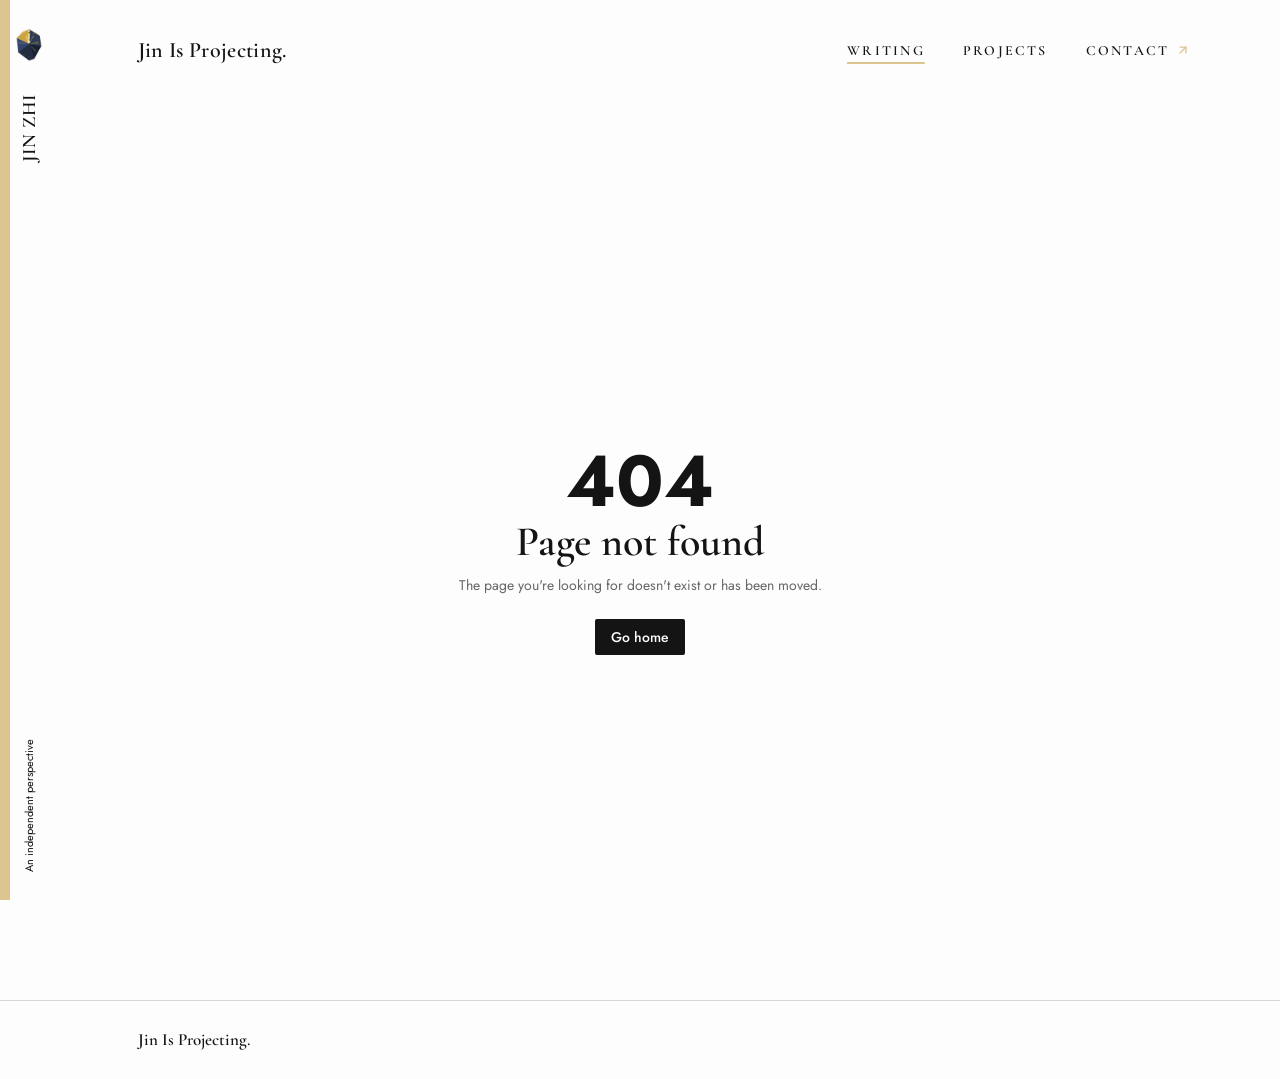
<file: writing/invertix-ai-workers-in-energy/index.html>
<!DOCTYPE html><html lang="en"><head><meta charSet="utf-8"/><meta name="viewport" content="width=device-width, initial-scale=1"/><link rel="preload" as="image" href="/images/jin-zhi-logo.png"/><link rel="stylesheet" href="/assets/styles-DPzGCsmP.css" data-precedence="default"/><link rel="stylesheet" href="https://fonts.googleapis.com/css2?family=Cormorant+Garamond:ital,wght@0,400;0,500;0,600;1,500;1,600&amp;family=Jost:wght@400;500;600&amp;display=swap" data-precedence="default"/><title>A First Look at Invertix: Betting on AI Workers in Energy — Jin Zhi</title><meta name="author" content="Jin Zhi"/><meta name="description" content="AI workers for operators, or another AI tool that writes reports?"/><meta property="og:title" content="A First Look at Invertix: Betting on AI Workers in Energy — Jin Zhi"/><meta property="og:description" content="AI workers for operators, or another AI tool that writes reports?"/><meta property="og:type" content="article"/><meta name="twitter:card" content="summary_large_image"/><link rel="modulepreload" href="/assets/index-2A2BL5ZS.js"/><link rel="modulepreload" href="/assets/button-BegHO7_R.js"/><link rel="modulepreload" href="/assets/writing_._slug-DLvlsj9H.js"/><link rel="modulepreload" href="/assets/preload-helper-8XwFB1vK.js"/><link rel="modulepreload" href="/assets/useMatch-ZSYUp_wo.js"/><link rel="modulepreload" href="/assets/writing-dgjaI4VH.js"/><link rel="modulepreload" href="/assets/writing_._slug-Bz8QVtS5.js"/><link rel="modulepreload" href="/assets/yc-post-Dqe31iGw.js"/><link rel="icon" href="/favicon.png" type="image/png"/><link rel="icon" href="/favicon.ico" sizes="48x48"/><link rel="apple-touch-icon" href="/apple-touch-icon.png"/><link rel="preconnect" href="https://fonts.googleapis.com"/><link rel="preconnect" href="https://fonts.gstatic.com" crossorigin="anonymous"/></head><body><a class="site-spine" aria-label="Jin Zhi home" href="/"><span aria-hidden="true"><img class="spine-logo" src="/images/jin-zhi-logo.png" alt=""/></span><span>JIN ZHI</span><span class="spine-caption">An independent perspective</span></a><header class="site-header"><a class="wordmark" href="/">Jin Is Projecting.</a><nav aria-label="Main navigation" class="site-nav"><a class="nav-link active" href="/writing/" data-status="active" aria-current="page">Writing</a><a class="nav-link" href="/projects/">Projects</a><a class="nav-link nav-contact" href="/#connect">Contact<svg xmlns="http://www.w3.org/2000/svg" width="14" height="14" viewBox="0 0 24 24" fill="none" stroke="currentColor" stroke-width="2.25" stroke-linecap="round" stroke-linejoin="round" class="lucide lucide-arrow-up-right" aria-hidden="true"><path d="M7 7h10v10"></path><path d="M7 17 17 7"></path></svg></a></nav><button class="inline-flex items-center justify-center gap-2 whitespace-nowrap rounded-md text-sm font-medium cursor-pointer transition-colors focus-visible:outline-none focus-visible:ring-1 focus-visible:ring-ring disabled:pointer-events-none disabled:opacity-50 disabled:cursor-not-allowed [&amp;_svg]:pointer-events-none [&amp;_svg]:size-4 [&amp;_svg]:shrink-0 hover:bg-accent hover:text-accent-foreground h-9 w-9 mobile-menu" aria-label="Open menu" aria-expanded="false"><svg xmlns="http://www.w3.org/2000/svg" width="24" height="24" viewBox="0 0 24 24" fill="none" stroke="currentColor" stroke-width="2" stroke-linecap="round" stroke-linejoin="round" class="lucide lucide-menu" aria-hidden="true"><path d="M4 5h16"></path><path d="M4 12h16"></path><path d="M4 19h16"></path></svg></button></header><!--$--><main class="content-page article-page"><a class="inline-flex items-center justify-center gap-2 whitespace-nowrap rounded-md text-sm font-medium cursor-pointer transition-colors focus-visible:outline-none focus-visible:ring-1 focus-visible:ring-ring disabled:pointer-events-none disabled:opacity-50 disabled:cursor-not-allowed [&amp;_svg]:pointer-events-none [&amp;_svg]:size-4 [&amp;_svg]:shrink-0 text-primary underline-offset-4 hover:underline h-9 px-4 py-2 article-back" href="/writing/?category=companies"><svg xmlns="http://www.w3.org/2000/svg" width="16" height="16" viewBox="0 0 24 24" fill="none" stroke="currentColor" stroke-width="2" stroke-linecap="round" stroke-linejoin="round" class="lucide lucide-arrow-left" aria-hidden="true"><path d="m12 19-7-7 7-7"></path><path d="M19 12H5"></path></svg>Company Observations</a><article><header class="article-header"><span class="eyebrow">Company Observations</span><h1>A First Look at Invertix:<br/><span>Betting on AI Workers in Energy</span></h1><p class="article-subtitle">Invertix (YC F26) · Energy · B2B · AI agents · Renewable O&amp;M</p><div class="article-byline">By Jin Zhi <span aria-hidden="true">·</span> <time dateTime="2026-10-26">October 26, 2026</time></div></header><div class="article-body"><h2><span>AI workers for operators, or another AI tool that writes reports?</span></h2><p><span>Invertix prices its agents like a hire, not a software seat. That only holds if they actually do an analyst’s job; if they mostly help analysts work faster, Invertix is selling into a much smaller software budget. </span></p><h2><span>Business logic </span></h2><p><span>Invertix sells software agents, which it calls “AI workers”, to solar, wind and storage operators. The agents handle monitoring, alarm triage, reporting and maintenance coordination, trained on each operator’s own SCADA and work-order data. The buyers are asset owners, IPPs and O&amp;M providers.</span></p><p><span><strong>What changes for the operator</strong></span><span><strong>:</strong></span></p><div class="article-table-scroll" tabindex="0" role="region" aria-label="Article table 1"><table><thead><tr><th scope="col"></th><th scope="col"><p><span>Today</span></p></th><th scope="col"><p><span>With Invertix</span></p></th></tr></thead><tbody><tr><th scope="row"><p><span>Who does the work</span></p></th><td><p><span>Analysts manually triage alarms and write reports</span></p></td><td><p><span>AI workers run monitoring, alarm triage, reporting and maintenance coordination. Public sources don&#x27;t show which tasks run without human review.</span></p></td></tr><tr><th scope="row"><p><span>Monthly cost</span></p></th><td><p><span> €5,000–6,500 per fully loaded analyst</span></p></td><td><p><span>€2,000–4,000 per AI worker, plus department fees</span></p></td></tr><tr><th scope="row"><p><span>Limits</span></p></th><td><p><span>Portfolios grow faster than operators can hire and train staff to run them</span></p></td><td><p><span>Models are trained on each operator&#x27;s own SCADA and work-order data, so they improve with each deployment</span></p></td></tr><tr><th scope="row"><p><span>Benefit</span></p></th><td><p><span>—</span></p></td><td><p><span>Faults caught earlier should reduce lost output; not quantified in public sources</span></p></td></tr></tbody></table></div><h2><span>Evidence scorecard</span></h2><p><span> [V] = verified by a third party, [C] = company claim, [A] = my assumption.</span></p><div class="article-table-scroll" tabindex="0" role="region" aria-label="Article table 2"><table><thead><tr><th scope="col"><p><span>Dimension</span></p></th><th scope="col"><p><span>Rating</span></p></th><th scope="col"><p><span>Evidence</span></p></th></tr></thead><tbody><tr><th scope="row"><p><span>Pain &amp; budget</span></p></th><td><p><span>★★★½☆ </span></p></td><td><p><span>[C] Operators cannot hire enough people for this work: the industry grows about 30% a year, but teams don&#x27;t grow with it. [C] AI worker at €2,000–4,000 a month vs. €5,000–6,500 for a fully loaded analyst. Note: the cost comparison assumes one AI worker replaces one analyst, which is not verified. </span></p></td></tr><tr><th scope="row"><p><span>Demand evidence</span></p></th><td><p><span>★★★★☆ </span></p></td><td><p><span>[V] TotalEnergies On named as a customer, plus four European pilots (Trending Topics). [V] Pilots with a 1.5 GW Italian O&amp;M provider and a 350 MW IPP (pv magazine). [C] About €200K ARR three months after founding; about 2 GW under management by September. Which pilots are paid is not disclosed.</span></p></td></tr><tr><th scope="row"><p><span>Team–problem fit</span></p></th><td><p><span>★★★☆☆ </span></p></td><td><p><span><strong>Strength – founder-led sales.</strong></span><span> [C] Cold-contacted thousands of people on LinkedIn and WhatsApp (2,000+ per the founders, about 5,000 per an investor) and won the first customers themselves.</span></p><p><span><strong>Strength – technical depth.</strong></span><span> [V] Kaan Durmaz studied electrical engineering and applied math/AI safety, worked on autonomous driving at BMW and received the Rel-ai grant (investor write-up). The two met at TUM.ai, the Technical University of Munich&#x27;s student AI group.</span></p><p><span><strong>Gap – no energy background.</strong></span><span> Neither founder has worked in the energy industry, and public sources show no US market experience, though the Munich-based team of eight is now seeking US customers. Joseph Perrotta (CEO) built consumer apps before Invertix.</span></p></td></tr><tr><th scope="row"><p><span>Market size</span></p></th><td><p><span>★★★½☆ </span></p></td><td><p><span>[A] Rough ceiling at today&#x27;s pricing: about €100K of revenue per GW managed (€200K ARR on about 2 GW, both company figures) × 652 GW of EU solar and wind ≈ €65M a year; × 3,682 GW globally ≈ €370M. Excludes storage, and pilot-stage pricing likely understates revenue per GW.</span></p><p><span>[A] Solar and wind are likely the entry point rather than the whole market: the company describes itself as &quot;AI that operates critical infrastructure&quot; (YC), so storage, grids and other assets could extend it.</span></p></td></tr></tbody></table></div><p><span>Capital efficiency: [V] €1.7M pre-seed led by Vireo Ventures (Munich Startup) and a team of eight, against about 2 GW under management.</span></p><h2><span>Where this business could fail</span></h2><div class="article-table-scroll" tabindex="0" role="region" aria-label="Article table 3"><table><thead><tr><th scope="col"><p><span>Failure mode</span></p></th><th scope="col"><p><span>Why it could happen</span></p></th></tr></thead><tbody><tr><th scope="row"><p><span>Stuck as a services business</span></p></th><td><p><span>Each deployment needs engineers inside the client, and eight people serve customers across asset types and countries. Public sources don&#x27;t disclose how long a deployment takes.</span></p></td></tr><tr><th scope="row"><p><span>Bundled away by incumbents</span></p></th><td><p><span>Monitoring vendors and O&amp;M providers already hold operators&#x27; SCADA access and contracts, and could add similar agents to what customers already pay for.</span></p></td></tr><tr><th scope="row"><p><span>Budget doesn&#x27;t move</span></p></th><td><p><span>If operators treat AI workers as an add-on rather than a replacement for analyst hires, Invertix competes for a much smaller software budget. There is no public evidence yet of a customer cutting or not filling an analyst role.</span></p></td></tr></tbody></table></div><h2><span>Three questions I&#x27;d ask the founders</span></h2><p><span>Each question tests the opening question or a failure mode above.</span></p><ol><li><span><strong>Budget:</strong></span><span> Which tasks do your AI workers complete today without a human reviewing them, and has any customer cut, or decided not to fill, an analyst role because of Invertix? </span></li><li><span><strong>Pricing:</strong></span><span> Why do customers pay per AI worker, rather than for the work delivered or per site or MW covered, and how does a customer decide how many workers it needs?</span></li><li><span><strong>Services:</strong></span><span> How many engineer-weeks did your last three deployments take, and how much of each was custom work?</span></li></ol><h2><span>Sources</span></h2><p><span>All information comes from public sources as of October 2026.</span></p><ul><li><a href="https://www.ycombinator.com/companies/invertix" target="_blank" rel="noreferrer">YC company page</a></li><li><a href="https://www.invertix.ai/" target="_blank" rel="noreferrer">Invertix website</a></li><li><a href="https://www.pv-magazine.com/?p=336678" target="_blank" rel="noreferrer">pv magazine</a></li><li><a href="https://www.trendingtopics.eu/invertix-y-combinator-en/" target="_blank" rel="noreferrer">Trending Topics</a></li><li><a href="https://munich-startup.de/news/millionendeal-fuer-muenchner-ki-startup-invertix" target="_blank" rel="noreferrer">Munich Startup</a></li><li><a href="https://impactloop.com/article/exclusive-vireo-ventures-bets-on-stealth-startup-building-ai-agents-for-solar-energy" target="_blank" rel="noreferrer">Impact Loop</a></li><li><a href="https://www.deutsche-startups.de/2026/06/02/wir-haben-ueber-2-000-leute-auf-linkedin-kontaktiert/" target="_blank" rel="noreferrer">deutsche-startups</a></li><li><a href="https://www.italianfoundersfund.com/posts/why-we-invested-in-invertix" target="_blank" rel="noreferrer">Italian Founders Fund: Why we invested in Invertix</a></li><li><a href="https://www.solarpowereurope.org/press-releases/new-report-eu-hits-2025-solar-target-but-market-contraction-puts-2030-goal-at-risk" target="_blank" rel="noreferrer">SolarPower Europe: EU solar capacity, 2025</a></li><li><a href="https://windeurope.org/data/products/wind-energy-in-europe-2025-statistics-and-the-outlook-for-2026-2030/" target="_blank" rel="noreferrer">WindEurope: Wind energy in Europe, 2025 statistics</a></li><li><a href="https://www.pv-tech.org/irena-world-adds-510gw-of-new-solar-pv-capacity-in-2025/" target="_blank" rel="noreferrer">PV Tech: IRENA global solar and wind capacity, 2025</a></li></ul><h2><span><i><strong>About this series</strong></i></span></h2><p><span><i>This series is how I look at early-stage companies: identify the question behind the business and keep testing it as new evidence comes in.</i></span></p><p><span><i>I screened all 142 companies in YC&#x27;s Fall 2026 batch, keeping only those that replace spending a buyer already has, show demand someone outside the team can verify, and have founders with earned insight into the problem. Invertix is one of them.</i></span></p><p><span><i>If you&#x27;d like the full spreadsheet, or want to trade notes on any of these companies, reach me on </i></span><a href="https://www.linkedin.com/in/jin-zhi" target="_blank" rel="noreferrer"><i>LinkedIn</i></a><span><i> or at </i></span><a href="mailto:jz3938@columbia.edu" rel="noreferrer"><i>jz3938@columbia.edu</i></a><span><i>.</i></span></p></div></article><a class="inline-flex items-center justify-center gap-2 whitespace-nowrap rounded-md text-sm font-medium cursor-pointer transition-colors focus-visible:outline-none focus-visible:ring-1 focus-visible:ring-ring disabled:pointer-events-none disabled:opacity-50 disabled:cursor-not-allowed [&amp;_svg]:pointer-events-none [&amp;_svg]:size-4 [&amp;_svg]:shrink-0 text-primary underline-offset-4 hover:underline h-9 px-4 py-2 article-back article-return active" href="/writing/" data-status="active" aria-current="page"><svg xmlns="http://www.w3.org/2000/svg" width="16" height="16" viewBox="0 0 24 24" fill="none" stroke="currentColor" stroke-width="2" stroke-linecap="round" stroke-linejoin="round" class="lucide lucide-arrow-left" aria-hidden="true"><path d="m12 19-7-7 7-7"></path><path d="M19 12H5"></path></svg>All writing</a></main><script>(function(a,f){let l;try{l=JSON.parse(sessionStorage.getItem(a)||"{}")}catch{return}const n=l?.[f||history.state?.__TSR_key];let c=!1;for(const t in n){const e=n[t],o=e?.scrollX,s=e?.scrollY;if(Number.isFinite(o)&&Number.isFinite(s)){if(t==="window")scrollTo(o,s),c=!0;else if(t)try{const r=document.querySelector(t);r&&(r.scrollLeft=o,r.scrollTop=s)}catch{}}}if(c)return;const i=location.hash.slice(1);if(i){const t=history.state?.__hashScrollIntoViewOptions??!0;if(t){const e=document.getElementById(i);e&&e.scrollIntoView(t)}return}scrollTo(0,0)})("tsr-scroll-restoration-v1_3");document.currentScript.remove()</script><!--/$--><footer class="site-footer"><a class="footer-name" href="/">Jin Is Projecting.</a></footer><script data-tsr-stream-part="">(self.$R=self.$R||{})["tsr"]=[];self.$_TSR={h(){this.hydrated=!0,this.c()},e(){this.streamEnded=!0,this.c()},c(){this.hydrated&&this.streamEnded&&(delete self.$_TSR,delete self.$R.tsr)},p(e){this.initialized?e():this.buffer.push(e)},buffer:[]};$_TSR.router=($R=>$R[0]={manifest:$R[1]={routes:$R[2]={__root__:$R[3]={preloads:$R[4]=["/assets/index-2A2BL5ZS.js","/assets/button-BegHO7_R.js","/assets/writing_._slug-DLvlsj9H.js","/assets/preload-helper-8XwFB1vK.js","/assets/useMatch-ZSYUp_wo.js","/assets/writing-dgjaI4VH.js"],scripts:$R[5]=[$R[6]={attrs:$R[7]={type:"module",async:!0,src:"/assets/index-2A2BL5ZS.js"}}]},"/writing_/$slug":$R[8]={preloads:$R[9]=["/assets/writing_._slug-Bz8QVtS5.js","/assets/yc-post-Dqe31iGw.js"]}}},matches:$R[10]=[$R[11]={i:"__root__ ",u:1793314728671,s:"success",ssr:!0},$R[12]={i:" writing_ $slug writing invertix-ai-workers-in-energy",u:1793314728672,s:"success",l:$R[13]={slug:"invertix-ai-workers-in-energy",title:"A First Look at Invertix: Betting on AI Workers in Energy",subtitle:"Invertix (YC F26) · Energy · B2B · AI agents · Renewable O&M",category:"companies",publishedAt:"2026-10-26",description:"AI workers for operators, or another AI tool that writes reports?",blocks:$R[14]=[$R[15]={type:"heading",runs:$R[16]=[$R[17]={text:"AI workers for operators, or another AI tool that writes reports?"}]},$R[18]={type:"paragraph",runs:$R[19]=[$R[20]={text:"Invertix prices its agents like a hire, not a software seat. That only holds if they actually do an analyst’s job; if they mostly help analysts work faster, Invertix is selling into a much smaller software budget. "}]},$R[21]={type:"heading",runs:$R[22]=[$R[23]={text:"Business logic "}]},$R[24]={type:"paragraph",runs:$R[25]=[$R[26]={text:"Invertix sells software agents, which it calls “AI workers”, to solar, wind and storage operators. The agents handle monitoring, alarm triage, reporting and maintenance coordination, trained on each operator’s own SCADA and work-order data. The buyers are asset owners, IPPs and O&M providers."}]},$R[27]={type:"paragraph",runs:$R[28]=[$R[29]={text:"What changes for the operator",bold:!0},$R[30]={text:":",bold:!0}]},$R[31]={type:"table",rows:$R[32]=[$R[33]=[$R[34]=[],$R[35]=[$R[36]=[$R[37]={text:"Today"}]],$R[38]=[$R[39]=[$R[40]={text:"With Invertix"}]]],$R[41]=[$R[42]=[$R[43]=[$R[44]={text:"Who does the work"}]],$R[45]=[$R[46]=[$R[47]={text:"Analysts manually triage alarms and write reports"}]],$R[48]=[$R[49]=[$R[50]={text:"AI workers run monitoring, alarm triage, reporting and maintenance coordination. Public sources don't show which tasks run without human review."}]]],$R[51]=[$R[52]=[$R[53]=[$R[54]={text:"Monthly cost"}]],$R[55]=[$R[56]=[$R[57]={text:" €5,000–6,500 per fully loaded analyst"}]],$R[58]=[$R[59]=[$R[60]={text:"€2,000–4,000 per AI worker, plus department fees"}]]],$R[61]=[$R[62]=[$R[63]=[$R[64]={text:"Limits"}]],$R[65]=[$R[66]=[$R[67]={text:"Portfolios grow faster than operators can hire and train staff to run them"}]],$R[68]=[$R[69]=[$R[70]={text:"Models are trained on each operator's own SCADA and work-order data, so they improve with each deployment"}]]],$R[71]=[$R[72]=[$R[73]=[$R[74]={text:"Benefit"}]],$R[75]=[$R[76]=[$R[77]={text:"—"}]],$R[78]=[$R[79]=[$R[80]={text:"Faults caught earlier should reduce lost output; not quantified in public sources"}]]]]},$R[81]={type:"heading",runs:$R[82]=[$R[83]={text:"Evidence scorecard"}]},$R[84]={type:"paragraph",runs:$R[85]=[$R[86]={text:" [V] = verified by a third party, [C] = company claim, [A] = my assumption."}]},$R[87]={type:"table",rows:$R[88]=[$R[89]=[$R[90]=[$R[91]=[$R[92]={text:"Dimension"}]],$R[93]=[$R[94]=[$R[95]={text:"Rating"}]],$R[96]=[$R[97]=[$R[98]={text:"Evidence"}]]],$R[99]=[$R[100]=[$R[101]=[$R[102]={text:"Pain & budget"}]],$R[103]=[$R[104]=[$R[105]={text:"★★★½☆ "}]],$R[106]=[$R[107]=[$R[108]={text:"[C] Operators cannot hire enough people for this work: the industry grows about 30% a year, but teams don't grow with it. [C] AI worker at €2,000–4,000 a month vs. €5,000–6,500 for a fully loaded analyst. Note: the cost comparison assumes one AI worker replaces one analyst, which is not verified. "}]]],$R[109]=[$R[110]=[$R[111]=[$R[112]={text:"Demand evidence"}]],$R[113]=[$R[114]=[$R[115]={text:"★★★★☆ "}]],$R[116]=[$R[117]=[$R[118]={text:"[V] TotalEnergies On named as a customer, plus four European pilots (Trending Topics). [V] Pilots with a 1.5 GW Italian O&M provider and a 350 MW IPP (pv magazine). [C] About €200K ARR three months after founding; about 2 GW under management by September. Which pilots are paid is not disclosed."}]]],$R[119]=[$R[120]=[$R[121]=[$R[122]={text:"Team–problem fit"}]],$R[123]=[$R[124]=[$R[125]={text:"★★★☆☆ "}]],$R[126]=[$R[127]=[$R[128]={text:"Strength – founder-led sales.",bold:!0},$R[129]={text:" [C] Cold-contacted thousands of people on LinkedIn and WhatsApp (2,000+ per the founders, about 5,000 per an investor) and won the first customers themselves."}],$R[130]=[$R[131]={text:"Strength – technical depth.",bold:!0},$R[132]={text:" [V] Kaan Durmaz studied electrical engineering and applied math/AI safety, worked on autonomous driving at BMW and received the Rel-ai grant (investor write-up). The two met at TUM.ai, the Technical University of Munich's student AI group."}],$R[133]=[$R[134]={text:"Gap – no energy background.",bold:!0},$R[135]={text:" Neither founder has worked in the energy industry, and public sources show no US market experience, though the Munich-based team of eight is now seeking US customers. Joseph Perrotta (CEO) built consumer apps before Invertix."}]]],$R[136]=[$R[137]=[$R[138]=[$R[139]={text:"Market size"}]],$R[140]=[$R[141]=[$R[142]={text:"★★★½☆ "}]],$R[143]=[$R[144]=[$R[145]={text:"[A] Rough ceiling at today's pricing: about €100K of revenue per GW managed (€200K ARR on about 2 GW, both company figures) × 652 GW of EU solar and wind ≈ €65M a year; × 3,682 GW globally ≈ €370M. Excludes storage, and pilot-stage pricing likely understates revenue per GW."}],$R[146]=[$R[147]={text:"[A] Solar and wind are likely the entry point rather than the whole market: the company describes itself as \"AI that operates critical infrastructure\" (YC), so storage, grids and other assets could extend it."}]]]]},$R[148]={type:"paragraph",runs:$R[149]=[$R[150]={text:"Capital efficiency: [V] €1.7M pre-seed led by Vireo Ventures (Munich Startup) and a team of eight, against about 2 GW under management."}]},$R[151]={type:"heading",runs:$R[152]=[$R[153]={text:"Where this business could fail"}]},$R[154]={type:"table",rows:$R[155]=[$R[156]=[$R[157]=[$R[158]=[$R[159]={text:"Failure mode"}]],$R[160]=[$R[161]=[$R[162]={text:"Why it could happen"}]]],$R[163]=[$R[164]=[$R[165]=[$R[166]={text:"Stuck as a services business"}]],$R[167]=[$R[168]=[$R[169]={text:"Each deployment needs engineers inside the client, and eight people serve customers across asset types and countries. Public sources don't disclose how long a deployment takes."}]]],$R[170]=[$R[171]=[$R[172]=[$R[173]={text:"Bundled away by incumbents"}]],$R[174]=[$R[175]=[$R[176]={text:"Monitoring vendors and O&M providers already hold operators' SCADA access and contracts, and could add similar agents to what customers already pay for."}]]],$R[177]=[$R[178]=[$R[179]=[$R[180]={text:"Budget doesn't move"}]],$R[181]=[$R[182]=[$R[183]={text:"If operators treat AI workers as an add-on rather than a replacement for analyst hires, Invertix competes for a much smaller software budget. There is no public evidence yet of a customer cutting or not filling an analyst role."}]]]]},$R[184]={type:"heading",runs:$R[185]=[$R[186]={text:"Three questions I'd ask the founders"}]},$R[187]={type:"paragraph",runs:$R[188]=[$R[189]={text:"Each question tests the opening question or a failure mode above."}]},$R[190]={type:"list",ordered:!0,items:$R[191]=[$R[192]=[$R[193]={text:"Budget:",bold:!0},$R[194]={text:" Which tasks do your AI workers complete today without a human reviewing them, and has any customer cut, or decided not to fill, an analyst role because of Invertix? "}],$R[195]=[$R[196]={text:"Pricing:",bold:!0},$R[197]={text:" Why do customers pay per AI worker, rather than for the work delivered or per site or MW covered, and how does a customer decide how many workers it needs?"}],$R[198]=[$R[199]={text:"Services:",bold:!0},$R[200]={text:" How many engineer-weeks did your last three deployments take, and how much of each was custom work?"}]]},$R[201]={type:"heading",runs:$R[202]=[$R[203]={text:"Sources"}]},$R[204]={type:"paragraph",runs:$R[205]=[$R[206]={text:"All information comes from public sources as of October 2026."}]},$R[207]={type:"list",ordered:!1,items:$R[208]=[$R[209]=[$R[210]={text:"YC company page",href:"https://www.ycombinator.com/companies/invertix"}],$R[211]=[$R[212]={text:"Invertix website",href:"https://www.invertix.ai/"}],$R[213]=[$R[214]={text:"pv magazine",href:"https://www.pv-magazine.com/?p=336678"}],$R[215]=[$R[216]={text:"Trending Topics",href:"https://www.trendingtopics.eu/invertix-y-combinator-en/"}],$R[217]=[$R[218]={text:"Munich Startup",href:"https://munich-startup.de/news/millionendeal-fuer-muenchner-ki-startup-invertix"}],$R[219]=[$R[220]={text:"Impact Loop",href:"https://impactloop.com/article/exclusive-vireo-ventures-bets-on-stealth-startup-building-ai-agents-for-solar-energy"}],$R[221]=[$R[222]={text:"deutsche-startups",href:"https://www.deutsche-startups.de/2026/06/02/wir-haben-ueber-2-000-leute-auf-linkedin-kontaktiert/"}],$R[223]=[$R[224]={text:"Italian Founders Fund: Why we invested in Invertix",href:"https://www.italianfoundersfund.com/posts/why-we-invested-in-invertix"}],$R[225]=[$R[226]={text:"SolarPower Europe: EU solar capacity, 2025",href:"https://www.solarpowereurope.org/press-releases/new-report-eu-hits-2025-solar-target-but-market-contraction-puts-2030-goal-at-risk"}],$R[227]=[$R[228]={text:"WindEurope: Wind energy in Europe, 2025 statistics",href:"https://windeurope.org/data/products/wind-energy-in-europe-2025-statistics-and-the-outlook-for-2026-2030/"}],$R[229]=[$R[230]={text:"PV Tech: IRENA global solar and wind capacity, 2025",href:"https://www.pv-tech.org/irena-world-adds-510gw-of-new-solar-pv-capacity-in-2025/"}]]},$R[231]={type:"heading",runs:$R[232]=[$R[233]={text:"About this series",bold:!0,italic:!0}]},$R[234]={type:"paragraph",runs:$R[235]=[$R[236]={text:"This series is how I look at early-stage companies: identify the question behind the business and keep testing it as new evidence comes in.",italic:!0}]},$R[237]={type:"paragraph",runs:$R[238]=[$R[239]={text:"I screened all 142 companies in YC's Fall 2026 batch, keeping only those that replace spending a buyer already has, show demand someone outside the team can verify, and have founders with earned insight into the problem. Invertix is one of them.",italic:!0}]},$R[240]={type:"paragraph",runs:$R[241]=[$R[242]={text:"If you'd like the full spreadsheet, or want to trade notes on any of these companies, reach me on ",italic:!0},$R[243]={text:"LinkedIn",italic:!0,href:"https://www.linkedin.com/in/jin-zhi"},$R[244]={text:" or at ",italic:!0},$R[245]={text:"jz3938@columbia.edu",italic:!0,href:"mailto:jz3938@columbia.edu"},$R[246]={text:".",italic:!0}]}],markdown:void 0,byline:void 0},ssr:!0}]})($R["tsr"]);$_TSR.e();{let s=document.currentScript,p;while((p=s.previousElementSibling)&&p.hasAttribute('data-tsr-stream-part'))p.remove();s.remove()}</script><script type="module" async="" src="/assets/index-2A2BL5ZS.js"></script><script>document.currentScript.remove();/*$tsr-stream-boundary*/</script></body></html>
</file>
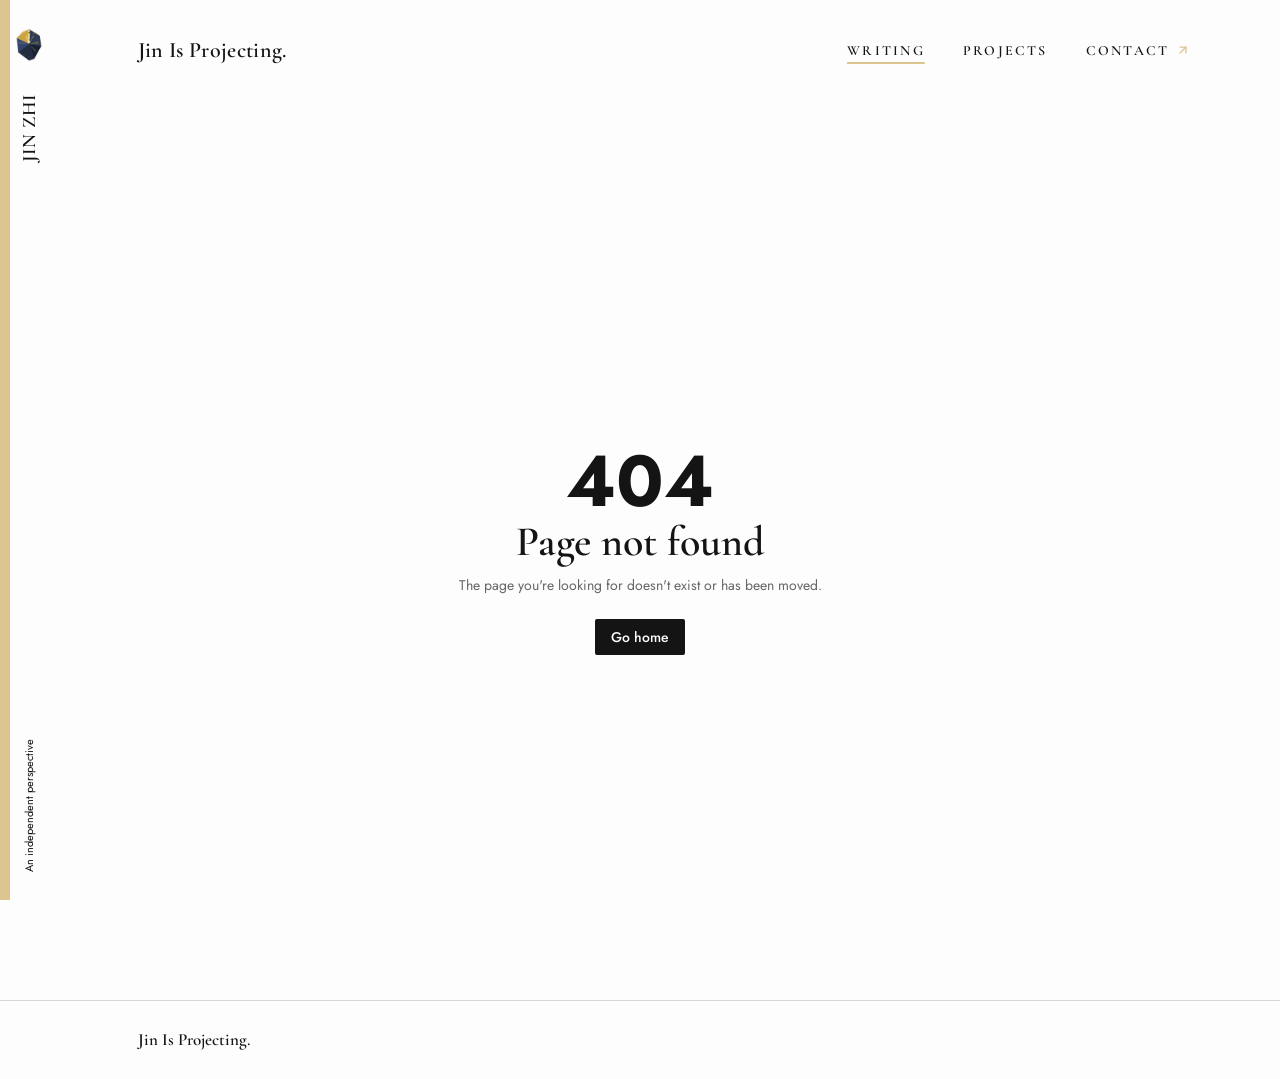
<file: writing/yc-fall-2026-screen/index.html>
<!DOCTYPE html><html lang="en"><head><meta charSet="utf-8"/><meta name="viewport" content="width=device-width, initial-scale=1"/><link rel="preload" as="image" href="/images/jin-zhi-logo.png"/><link rel="stylesheet" href="/assets/styles-DPzGCsmP.css" data-precedence="default"/><link rel="stylesheet" href="https://fonts.googleapis.com/css2?family=Cormorant+Garamond:ital,wght@0,400;0,500;0,600;1,500;1,600&amp;family=Jost:wght@400;500;600&amp;display=swap" data-precedence="default"/><title>I Screened YC&#x27;s Fall 2026 Batch: 142 In, 5 Out — Jin Zhi</title><meta name="author" content="Jin Zhi"/><meta name="description" content="Which companies could raise a Series A within 18 months?"/><meta property="og:title" content="I Screened YC&#x27;s Fall 2026 Batch: 142 In, 5 Out — Jin Zhi"/><meta property="og:description" content="Which companies could raise a Series A within 18 months?"/><meta property="og:type" content="article"/><meta name="twitter:card" content="summary_large_image"/><link rel="modulepreload" href="/assets/index-2A2BL5ZS.js"/><link rel="modulepreload" href="/assets/button-BegHO7_R.js"/><link rel="modulepreload" href="/assets/writing_._slug-DLvlsj9H.js"/><link rel="modulepreload" href="/assets/preload-helper-8XwFB1vK.js"/><link rel="modulepreload" href="/assets/useMatch-ZSYUp_wo.js"/><link rel="modulepreload" href="/assets/writing-dgjaI4VH.js"/><link rel="modulepreload" href="/assets/writing_._slug-Bz8QVtS5.js"/><link rel="modulepreload" href="/assets/yc-post-Dqe31iGw.js"/><link rel="icon" href="/favicon.png" type="image/png"/><link rel="icon" href="/favicon.ico" sizes="48x48"/><link rel="apple-touch-icon" href="/apple-touch-icon.png"/><link rel="preconnect" href="https://fonts.googleapis.com"/><link rel="preconnect" href="https://fonts.gstatic.com" crossorigin="anonymous"/></head><body><a class="site-spine" aria-label="Jin Zhi home" href="/"><span aria-hidden="true"><img class="spine-logo" src="/images/jin-zhi-logo.png" alt=""/></span><span>JIN ZHI</span><span class="spine-caption">An independent perspective</span></a><header class="site-header"><a class="wordmark" href="/">Jin Is Projecting.</a><nav aria-label="Main navigation" class="site-nav"><a class="nav-link active" href="/writing/" data-status="active" aria-current="page">Writing</a><a class="nav-link" href="/projects/">Projects</a><a class="nav-link nav-contact" href="/#connect">Contact<svg xmlns="http://www.w3.org/2000/svg" width="14" height="14" viewBox="0 0 24 24" fill="none" stroke="currentColor" stroke-width="2.25" stroke-linecap="round" stroke-linejoin="round" class="lucide lucide-arrow-up-right" aria-hidden="true"><path d="M7 7h10v10"></path><path d="M7 17 17 7"></path></svg></a></nav><button class="inline-flex items-center justify-center gap-2 whitespace-nowrap rounded-md text-sm font-medium cursor-pointer transition-colors focus-visible:outline-none focus-visible:ring-1 focus-visible:ring-ring disabled:pointer-events-none disabled:opacity-50 disabled:cursor-not-allowed [&amp;_svg]:pointer-events-none [&amp;_svg]:size-4 [&amp;_svg]:shrink-0 hover:bg-accent hover:text-accent-foreground h-9 w-9 mobile-menu" aria-label="Open menu" aria-expanded="false"><svg xmlns="http://www.w3.org/2000/svg" width="24" height="24" viewBox="0 0 24 24" fill="none" stroke="currentColor" stroke-width="2" stroke-linecap="round" stroke-linejoin="round" class="lucide lucide-menu" aria-hidden="true"><path d="M4 5h16"></path><path d="M4 12h16"></path><path d="M4 19h16"></path></svg></button></header><!--$--><main class="content-page article-page"><a class="inline-flex items-center justify-center gap-2 whitespace-nowrap rounded-md text-sm font-medium cursor-pointer transition-colors focus-visible:outline-none focus-visible:ring-1 focus-visible:ring-ring disabled:pointer-events-none disabled:opacity-50 disabled:cursor-not-allowed [&amp;_svg]:pointer-events-none [&amp;_svg]:size-4 [&amp;_svg]:shrink-0 text-primary underline-offset-4 hover:underline h-9 px-4 py-2 article-back" href="/writing/?category=companies"><svg xmlns="http://www.w3.org/2000/svg" width="16" height="16" viewBox="0 0 24 24" fill="none" stroke="currentColor" stroke-width="2" stroke-linecap="round" stroke-linejoin="round" class="lucide lucide-arrow-left" aria-hidden="true"><path d="m12 19-7-7 7-7"></path><path d="M19 12H5"></path></svg>Company Observations</a><article><header class="article-header"><span class="eyebrow">Company Observations</span><h1>I Screened YC&#x27;s Fall 2026 Batch: 142 In, 5 Out</h1><p class="article-subtitle">Which companies could raise a Series A within 18 months?</p><div class="article-byline">By Jin Zhi · October 18, 2026</div></header><div class="article-body"><p>In startup circles, &quot;YC-backed&quot; is still a gold badge, but YC&#x27;s batches are inflating faster than tips in New York. YC now runs four batches a year, and 2026 is on track for roughly 770 companies, including 142 in Fall so far.</p>
<p>At this rate, just keeping up with YC companies is heavy work. So I decided to play a diligent investor and dig into all 142 companies in the Fall 2026 batch, using nothing but public information.</p>
<h2>The goal</h2>
<p>Let&#x27;s set the goal: find the companies most likely to raise a priced Series A within 18 months.</p>
<p>First, think about this: what type of investor would set a goal like this?</p>
<p>In my observation, two kinds:</p>
<ol>
<li>Emerging managers, who need markups to raise their next fund. A priced Series A is the clearest early one.</li>
<li>Platforms that give individual investors early access. Their investors want visible progress and, eventually, a way out, and a priced round gives them a milestone and a path to liquidity.</li>
</ol>
<p>In the end, it comes down to whether the Series A investors say yes. They weigh a lot of things before the &quot;yes&quot;, but two are hard to get around, one about now and one about what comes next:</p>
<ol>
<li><strong>Now: the demand has to be real.</strong> It starts with a buyer who already pays for what the product replaces, so the decision to buy is easier and faster. And it has to be verifiable: paying customers and live deployments are hard to fake; adjectives aren&#x27;t.</li>
<li><strong>Next: the company has to keep winning as things change.</strong> Both the product and the market will keep changing. The product will keep evolving as customers use it, and founders who know the problem firsthand, or bring a rare skill, are better placed to steer it. The market will shift too, as competitors and model labs move in, and only a lead that gets harder to copy over time survives that.</li>
</ol>
<h2>How I screened</h2>
<p>These concerns became my four tests. The first two rest on facts and the last two on judgment, so I ran them in that order and counted only public evidence. A company was out at the first test it failed.</p>



































<div class="article-table-scroll" tabindex="0" role="region" aria-label="Article table"><table><thead><tr><th>Criterion</th><th>Test</th><th>Remaining</th></tr></thead><tbody><tr><td>Start</td><td>All Fall 2026 companies in the YC directory</td><td>142</td></tr><tr><td>1. Replaces existing spend</td><td>The product replaces a specific cost already in the buyer&#x27;s budget, such as a role, an outside service or a tool.</td><td>97</td></tr><tr><td>2. Verifiable demand</td><td>Someone outside the team has paid for the product or put it into live operations: named paying customers or a deployment with numbers. Logo walls, free trials, waitlists, GitHub stars and investor backing don&#x27;t count.</td><td>14</td></tr><tr><td>3. Founder–market fit</td><td>A founder has worked inside the problem or brings a scarce technical skill. Prestigious credentials with no link to the problem don&#x27;t count.</td><td>10</td></tr><tr><td>4. Moat</td><td>The company gets harder to replace as it grows, through proprietary data, regulated workflows or network effects. Speed or a better interface alone doesn&#x27;t count.</td><td>5</td></tr></tbody></table></div>
<p><strong>What&#x27;s not on the list.</strong> Market size. A Series A investor will ask about it, but at batch stage a market estimate is hard to verify from outside, and under an 18-month clock, proof beats potential. A fund hunting for outliers would put it first.</p>
<p><strong>A note on hardware.</strong> Hardware companies usually need more capital and a longer product and customer validation cycle to get from seed to Series A, so they sit less naturally with an 18-month path to a priced round. That shows in the screen: 29 companies, about a fifth of the batch, build hardware or physical systems, and none made it past the demand test. The one I would watch first is <a href="https://www.ycombinator.com/companies/rodeo-robotics" target="_blank" rel="noreferrer">Rodeo Robotics</a>, which builds robots for vehicle maintenance and says it earns service revenue while collecting robot training data, though it hasn&#x27;t disclosed customers or volume.</p>
<h2>What I found</h2>
<p>In the end, only 5 of the 142 companies passed all four tests.</p>
<p>But the bigger cut came earlier. Of the 97 companies that cleared the first test, only 14 got through the second. Most could describe what they&#x27;re building, but couldn&#x27;t name a customer.</p>
<p>Those 14 are worth watching:</p>
















































































<div class="article-table-scroll" tabindex="0" role="region" aria-label="Article table"><table><thead><tr><th>Company</th><th>Industry</th><th>What it does</th></tr></thead><tbody><tr><td><a href="https://www.ascenix.co" target="_blank" rel="noreferrer">Ascenix</a></td><td>Healthcare</td><td>Clinical intelligence for skilled nursing facilities</td></tr><tr><td><a href="https://www.conus-med.com" target="_blank" rel="noreferrer">CONUS</a></td><td>Healthcare</td><td>AI knowledge layer for medical device companies</td></tr><tr><td><a href="https://covera-agents.com" target="_blank" rel="noreferrer">Covera</a></td><td>Insurance</td><td>AI operating system for insurance brokers</td></tr><tr><td><a href="https://www.decent.com" target="_blank" rel="noreferrer">Decent</a></td><td>Insurance</td><td>Health insurance brokerage for small businesses</td></tr><tr><td><a href="https://elimentary.com" target="_blank" rel="noreferrer">Elimentary</a></td><td>Fintech</td><td>Agents for private capital back-office work</td></tr><tr><td><a href="https://useforward.co" target="_blank" rel="noreferrer">Forward</a></td><td>Fintech</td><td>Structures private credit deals and routes them to funds</td></tr><tr><td><a href="https://grep.ai" target="_blank" rel="noreferrer">Grep AI</a></td><td>Operations</td><td>Agents that automate operational work</td></tr><tr><td><a href="https://www.ignitionbenefits.com" target="_blank" rel="noreferrer">Ignition Benefits</a></td><td>Insurance</td><td>AI-native benefits brokerage</td></tr><tr><td><a href="https://www.invertix.ai" target="_blank" rel="noreferrer">Invertix</a></td><td>Energy</td><td>AI agents that run solar, wind and storage operations</td></tr><tr><td><a href="https://lyon.so" target="_blank" rel="noreferrer">Lyon</a></td><td>Fintech</td><td>Foundation models on enterprise transaction data</td></tr><tr><td><a href="https://quivly.ai" target="_blank" rel="noreferrer">Quivly AI</a></td><td>Customer success</td><td>AI agents for customer onboarding and renewals</td></tr><tr><td><a href="https://shireintelligence.com" target="_blank" rel="noreferrer">Shire Intelligence</a></td><td>Restaurants</td><td>Runs restaurants from CCTV in real time</td></tr><tr><td><a href="https://sintropix.com" target="_blank" rel="noreferrer">Sintropix</a></td><td>Accounting</td><td>Autonomous accounting platform</td></tr><tr><td><a href="https://www.sutrix.ai" target="_blank" rel="noreferrer">Sutrix</a></td><td>Healthcare</td><td>Turns hospital EHR data into research datasets</td></tr></tbody></table></div>
<p>And the five that passed all four:</p>















































<div class="article-table-scroll" tabindex="0" role="region" aria-label="Article table"><table><thead><tr><th>Company</th><th>Who pays</th><th>Why it fits</th><th>Traction</th><th>Biggest risk</th></tr></thead><tbody><tr><td><a href="https://www.ascenix.co" target="_blank" rel="noreferrer">Ascenix</a></td><td>Long-term care operators</td><td>• Replaces clinical staff and consultant time<br/>• Founders built Fallyx for long-term care<br/>• Embedded in compliance workflows</td><td>• Named case study: 80% less time on fall analysis<br/>• Ten operators shown on its site</td><td>EHRs that nursing homes already run could build the same analytics</td></tr><tr><td><a href="https://www.conus-med.com" target="_blank" rel="noreferrer">CONUS</a></td><td>Hospitals and device makers, via separate licenses</td><td>• Replaces regulatory and documentation work<br/>• CEO from healthcare consulting; product built with five chief surgeons<br/>• Holds each hospital&#x27;s device knowledge</td><td>• Claims to be live in 20+ hospitals</td><td>Depends on device makers sharing their content; large makers could keep it in their own apps</td></tr><tr><td><a href="https://useforward.co" target="_blank" rel="noreferrer">Forward</a></td><td>Private credit funds and debt advisors</td><td>• Replaces analyst and advisor work<br/>• Founders from private credit<br/>• Network grows with every fund and advisor</td><td>• Claims $100M+ in deals originated</td><td>Large funds may not share deal flow, and matched parties can go direct</td></tr><tr><td><a href="https://www.invertix.ai" target="_blank" rel="noreferrer">Invertix</a></td><td>Asset owners, power producers and O&amp;M firms</td><td>• Replaces analyst labor<br/>• CTO trained in electrical engineering; strong founder-led sales<br/>• Learns from every asset it runs</td><td>• About 2 GW under management<br/>• Pilots with a 1.5 GW O&amp;M provider and a 350 MW producer</td><td>Vendors holding operators&#x27; data could bundle similar agents; on-site engineering may keep it services-heavy</td></tr><tr><td><a href="https://www.sutrix.ai" target="_blank" rel="noreferrer">Sutrix</a></td><td>Hospital research teams</td><td>• Replaces manual data abstraction<br/>• CEO was a clinical researcher at HSS and Emory<br/>• Approved EHR access is slow to copy</td><td>• Names HSS, Emory and Mount Sinai as paying teams<br/>• Data prep cut from 3 weeks to 4 days</td><td>Early customers overlap with the CEO&#x27;s former institutions; sales beyond them are unproven</td></tr></tbody></table></div>
<p>These five show promising signals, and a few question marks. The Fall 2026 batch is still ongoing, with Demo Day on December 2. As a more cautious &quot;investor,&quot; I&#x27;ll keep watching and take a closer look at a few of them along the way.</p>
<p>Now it&#x27;s your turn: if you were the VC, what goal would you set, what criteria would you use, and which company would you back? Place your bets, and tell me why. We&#x27;ll check back in 18 months.</p>
<p><strong>Sources</strong></p>
<ul>
<li><a href="https://www.ycombinator.com/companies?batch=Fall%202026" target="_blank" rel="noreferrer">YC company directory, Fall 2026</a>: the 142 companies screened</li>
<li><a href="https://fundingwatcher.com/research/y-combinator-statistics/" target="_blank" rel="noreferrer">FundingWatcher: Y Combinator statistics</a>: 2026 batch sizes</li>
<li><a href="https://www.ycombinator.com/blog/2026-demo-days" target="_blank" rel="noreferrer">YC: 2026 Demo Day dates</a>: Fall Demo Day on December 2</li>
<li>Company details: each company&#x27;s YC page and official website, as of October 2026</li>
</ul>
<hr/>
<p><i><strong>About this series</strong></i></p>
<p><i>This series is how I look at early-stage companies: identify the question behind the business and keep testing it as new evidence comes in. All information comes from public sources as of October 2026; more Fall companies may still appear in the YC directory.</i></p>
<p><i>If you&#x27;d like the full spreadsheet, or want to trade notes on any of these companies, reach me on <a href="https://www.linkedin.com/in/jin-zhi" target="_blank" rel="noreferrer">LinkedIn</a> or at <a href="mailto:jz3938@columbia.edu" rel="noreferrer">jz3938@columbia.edu</a>.</i></p></div></article><a class="inline-flex items-center justify-center gap-2 whitespace-nowrap rounded-md text-sm font-medium cursor-pointer transition-colors focus-visible:outline-none focus-visible:ring-1 focus-visible:ring-ring disabled:pointer-events-none disabled:opacity-50 disabled:cursor-not-allowed [&amp;_svg]:pointer-events-none [&amp;_svg]:size-4 [&amp;_svg]:shrink-0 text-primary underline-offset-4 hover:underline h-9 px-4 py-2 article-back article-return active" href="/writing/" data-status="active" aria-current="page"><svg xmlns="http://www.w3.org/2000/svg" width="16" height="16" viewBox="0 0 24 24" fill="none" stroke="currentColor" stroke-width="2" stroke-linecap="round" stroke-linejoin="round" class="lucide lucide-arrow-left" aria-hidden="true"><path d="m12 19-7-7 7-7"></path><path d="M19 12H5"></path></svg>All writing</a></main><script>(function(a,f){let l;try{l=JSON.parse(sessionStorage.getItem(a)||"{}")}catch{return}const n=l?.[f||history.state?.__TSR_key];let c=!1;for(const t in n){const e=n[t],o=e?.scrollX,s=e?.scrollY;if(Number.isFinite(o)&&Number.isFinite(s)){if(t==="window")scrollTo(o,s),c=!0;else if(t)try{const r=document.querySelector(t);r&&(r.scrollLeft=o,r.scrollTop=s)}catch{}}}if(c)return;const i=location.hash.slice(1);if(i){const t=history.state?.__hashScrollIntoViewOptions??!0;if(t){const e=document.getElementById(i);e&&e.scrollIntoView(t)}return}scrollTo(0,0)})("tsr-scroll-restoration-v1_3");document.currentScript.remove()</script><!--/$--><footer class="site-footer"><a class="footer-name" href="/">Jin Is Projecting.</a></footer><script data-tsr-stream-part="">(self.$R=self.$R||{})["tsr"]=[];self.$_TSR={h(){this.hydrated=!0,this.c()},e(){this.streamEnded=!0,this.c()},c(){this.hydrated&&this.streamEnded&&(delete self.$_TSR,delete self.$R.tsr)},p(e){this.initialized?e():this.buffer.push(e)},buffer:[]};$_TSR.router=($R=>$R[0]={manifest:$R[1]={routes:$R[2]={__root__:$R[3]={preloads:$R[4]=["/assets/index-2A2BL5ZS.js","/assets/button-BegHO7_R.js","/assets/writing_._slug-DLvlsj9H.js","/assets/preload-helper-8XwFB1vK.js","/assets/useMatch-ZSYUp_wo.js","/assets/writing-dgjaI4VH.js"],scripts:$R[5]=[$R[6]={attrs:$R[7]={type:"module",async:!0,src:"/assets/index-2A2BL5ZS.js"}}]},"/writing_/$slug":$R[8]={preloads:$R[9]=["/assets/writing_._slug-Bz8QVtS5.js","/assets/yc-post-Dqe31iGw.js"]}}},matches:$R[10]=[$R[11]={i:"__root__ ",u:1793314728725,s:"success",ssr:!0},$R[12]={i:" writing_ $slug writing yc-fall-2026-screen",u:1793314728725,s:"success",l:$R[13]={slug:"yc-fall-2026-screen",title:"I Screened YC's Fall 2026 Batch: 142 In, 5 Out",subtitle:"Which companies could raise a Series A within 18 months?",byline:"By Jin Zhi · October 18, 2026",category:"companies",publishedAt:"2026-10-18",description:"Which companies could raise a Series A within 18 months?",markdown:"In startup circles, \"YC-backed\" is still a gold badge, but YC's batches are inflating faster than tips in New York. YC now runs four batches a year, and 2026 is on track for roughly 770 companies, including 142 in Fall so far.\n\nAt this rate, just keeping up with YC companies is heavy work. So I decided to play a diligent investor and dig into all 142 companies in the Fall 2026 batch, using nothing but public information.\n\n## The goal\n\nLet's set the goal: find the companies most likely to raise a priced Series A within 18 months.\n\nFirst, think about this: what type of investor would set a goal like this?\n\nIn my observation, two kinds:\n\n1. Emerging managers, who need markups to raise their next fund. A priced Series A is the clearest early one.\n2. Platforms that give individual investors early access. Their investors want visible progress and, eventually, a way out, and a priced round gives them a milestone and a path to liquidity.\n\nIn the end, it comes down to whether the Series A investors say yes. They weigh a lot of things before the \"yes\", but two are hard to get around, one about now and one about what comes next:\n\n1. **Now: the demand has to be real.** It starts with a buyer who already pays for what the product replaces, so the decision to buy is easier and faster. And it has to be verifiable: paying customers and live deployments are hard to fake; adjectives aren't.\n2. **Next: the company has to keep winning as things change.** Both the product and the market will keep changing. The product will keep evolving as customers use it, and founders who know the problem firsthand, or bring a rare skill, are better placed to steer it. The market will shift too, as competitors and model labs move in, and only a lead that gets harder to copy over time survives that.\n\n## How I screened\n\nThese concerns became my four tests. The first two rest on facts and the last two on judgment, so I ran them in that order and counted only public evidence. A company was out at the first test it failed.\n\n| Criterion | Test | Remaining |\n|---|---|---|\n| Start | All Fall 2026 companies in the YC directory | 142 |\n| 1. Replaces existing spend | The product replaces a specific cost already in the buyer's budget, such as a role, an outside service or a tool. | 97 |\n| 2. Verifiable demand | Someone outside the team has paid for the product or put it into live operations: named paying customers or a deployment with numbers. Logo walls, free trials, waitlists, GitHub stars and investor backing don't count. | 14 |\n| 3. Founder–market fit | A founder has worked inside the problem or brings a scarce technical skill. Prestigious credentials with no link to the problem don't count. | 10 |\n| 4. Moat | The company gets harder to replace as it grows, through proprietary data, regulated workflows or network effects. Speed or a better interface alone doesn't count. | 5 |\n\n**What's not on the list.** Market size. A Series A investor will ask about it, but at batch stage a market estimate is hard to verify from outside, and under an 18-month clock, proof beats potential. A fund hunting for outliers would put it first.\n\n**A note on hardware.** Hardware companies usually need more capital and a longer product and customer validation cycle to get from seed to Series A, so they sit less naturally with an 18-month path to a priced round. That shows in the screen: 29 companies, about a fifth of the batch, build hardware or physical systems, and none made it past the demand test. The one I would watch first is [Rodeo Robotics](https://www.ycombinator.com/companies/rodeo-robotics), which builds robots for vehicle maintenance and says it earns service revenue while collecting robot training data, though it hasn't disclosed customers or volume.\n\n## What I found\n\nIn the end, only 5 of the 142 companies passed all four tests.\n\nBut the bigger cut came earlier. Of the 97 companies that cleared the first test, only 14 got through the second. Most could describe what they're building, but couldn't name a customer.\n\nThose 14 are worth watching:\n\n| Company | Industry | What it does |\n|---|---|---|\n| [Ascenix](https://www.ascenix.co) | Healthcare | Clinical intelligence for skilled nursing facilities |\n| [CONUS](https://www.conus-med.com) | Healthcare | AI knowledge layer for medical device companies |\n| [Covera](https://covera-agents.com) | Insurance | AI operating system for insurance brokers |\n| [Decent](https://www.decent.com) | Insurance | Health insurance brokerage for small businesses |\n| [Elimentary](https://elimentary.com) | Fintech | Agents for private capital back-office work |\n| [Forward](https://useforward.co) | Fintech | Structures private credit deals and routes them to funds |\n| [Grep AI](https://grep.ai) | Operations | Agents that automate operational work |\n| [Ignition Benefits](https://www.ignitionbenefits.com) | Insurance | AI-native benefits brokerage |\n| [Invertix](https://www.invertix.ai) | Energy | AI agents that run solar, wind and storage operations |\n| [Lyon](https://lyon.so) | Fintech | Foundation models on enterprise transaction data |\n| [Quivly AI](https://quivly.ai) | Customer success | AI agents for customer onboarding and renewals |\n| [Shire Intelligence](https://shireintelligence.com) | Restaurants | Runs restaurants from CCTV in real time |\n| [Sintropix](https://sintropix.com) | Accounting | Autonomous accounting platform |\n| [Sutrix](https://www.sutrix.ai) | Healthcare | Turns hospital EHR data into research datasets |\n\nAnd the five that passed all four:\n\n| Company | Who pays | Why it fits | Traction | Biggest risk |\n|---|---|---|---|---|\n| [Ascenix](https://www.ascenix.co) | Long-term care operators | • Replaces clinical staff and consultant time\x3Cbr>• Founders built Fallyx for long-term care\x3Cbr>• Embedded in compliance workflows | • Named case study: 80% less time on fall analysis\x3Cbr>• Ten operators shown on its site | EHRs that nursing homes already run could build the same analytics |\n| [CONUS](https://www.conus-med.com) | Hospitals and device makers, via separate licenses | • Replaces regulatory and documentation work\x3Cbr>• CEO from healthcare consulting; product built with five chief surgeons\x3Cbr>• Holds each hospital's device knowledge | • Claims to be live in 20+ hospitals | Depends on device makers sharing their content; large makers could keep it in their own apps |\n| [Forward](https://useforward.co) | Private credit funds and debt advisors | • Replaces analyst and advisor work\x3Cbr>• Founders from private credit\x3Cbr>• Network grows with every fund and advisor | • Claims $100M+ in deals originated | Large funds may not share deal flow, and matched parties can go direct |\n| [Invertix](https://www.invertix.ai) | Asset owners, power producers and O&M firms | • Replaces analyst labor\x3Cbr>• CTO trained in electrical engineering; strong founder-led sales\x3Cbr>• Learns from every asset it runs | • About 2 GW under management\x3Cbr>• Pilots with a 1.5 GW O&M provider and a 350 MW producer | Vendors holding operators' data could bundle similar agents; on-site engineering may keep it services-heavy |\n| [Sutrix](https://www.sutrix.ai) | Hospital research teams | • Replaces manual data abstraction\x3Cbr>• CEO was a clinical researcher at HSS and Emory\x3Cbr>• Approved EHR access is slow to copy | • Names HSS, Emory and Mount Sinai as paying teams\x3Cbr>• Data prep cut from 3 weeks to 4 days | Early customers overlap with the CEO's former institutions; sales beyond them are unproven |\n\nThese five show promising signals, and a few question marks. The Fall 2026 batch is still ongoing, with Demo Day on December 2. As a more cautious \"investor,\" I'll keep watching and take a closer look at a few of them along the way.\n\nNow it's your turn: if you were the VC, what goal would you set, what criteria would you use, and which company would you back? Place your bets, and tell me why. We'll check back in 18 months.\n\n**Sources**\n\n- [YC company directory, Fall 2026](https://www.ycombinator.com/companies?batch=Fall%202026): the 142 companies screened\n- [FundingWatcher: Y Combinator statistics](https://fundingwatcher.com/research/y-combinator-statistics/): 2026 batch sizes\n- [YC: 2026 Demo Day dates](https://www.ycombinator.com/blog/2026-demo-days): Fall Demo Day on December 2\n- Company details: each company's YC page and official website, as of October 2026\n\n---\n\n***About this series***\n\n*This series is how I look at early-stage companies: identify the question behind the business and keep testing it as new evidence comes in. All information comes from public sources as of October 2026; more Fall companies may still appear in the YC directory.*\n\n*If you'd like the full spreadsheet, or want to trade notes on any of these companies, reach me on [LinkedIn](https://www.linkedin.com/in/jin-zhi) or at [jz3938@columbia.edu](mailto:jz3938@columbia.edu).*\n"},ssr:!0}]})($R["tsr"]);$_TSR.e();{let s=document.currentScript,p;while((p=s.previousElementSibling)&&p.hasAttribute('data-tsr-stream-part'))p.remove();s.remove()}</script><script type="module" async="" src="/assets/index-2A2BL5ZS.js"></script><script>document.currentScript.remove();/*$tsr-stream-boundary*/</script></body></html>
</file>
